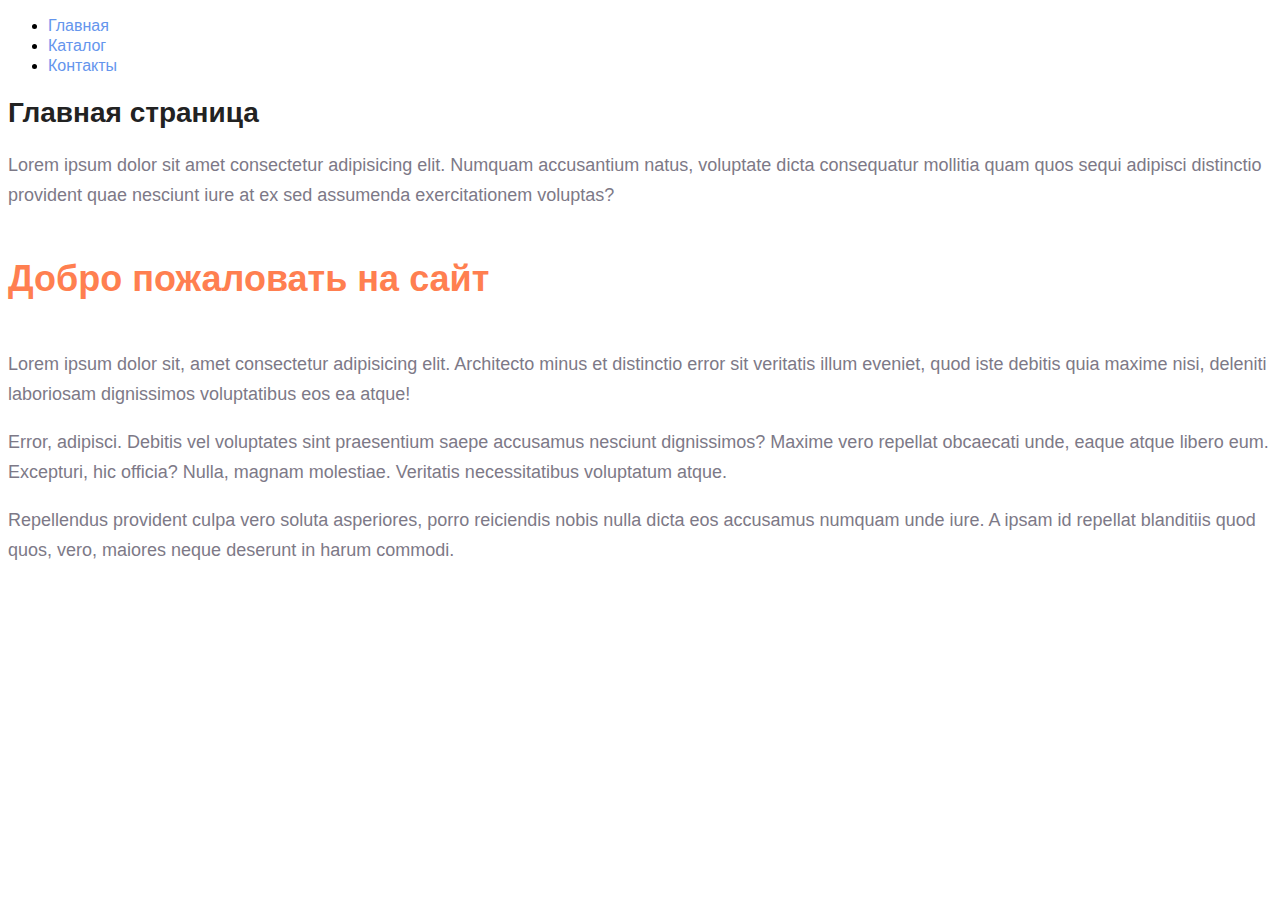
<file: DZ1/index.html>
<!DOCTYPE html>
<html lang="en">

<head>
    <meta charset="UTF-8">
    <meta http-equiv="X-UA-Compatible" content="IE=edge">
    <meta name="viewport" content="width=device-width, initial-scale=1.0">
    <title>Главная</title>
    <link rel="stylesheet" href="style.css">
</head>

<body>
    <ul>
        <li> <a class="link_title" href="#">Главная</a></li>
        <li> <a class="link_title" href="./catalog/catalog.html">Каталог</a></li>
        <li> <a class="link_title" href="contact.html">Контакты</a></li>
    </ul>
    <h1 class="main_title">Главная страница</h1>
    <p class="paragraf_style">Lorem ipsum dolor sit amet consectetur adipisicing elit. Numquam accusantium natus,
        voluptate dicta consequatur
        mollitia quam quos sequi adipisci distinctio provident quae nesciunt iure at ex sed assumenda exercitationem
        voluptas?</p>
    <h2 class="second_title">Добро пожаловать на сайт</h2>
    <p class="paragraf_style">Lorem ipsum dolor sit, amet consectetur adipisicing elit. Architecto minus et distinctio
        error sit veritatis
        illum eveniet, quod iste debitis quia maxime nisi, deleniti laboriosam dignissimos voluptatibus eos ea atque!
    </p>
    <p class="paragraf_style">Error, adipisci. Debitis vel voluptates sint praesentium saepe accusamus nesciunt
        dignissimos? Maxime vero
        repellat obcaecati unde, eaque atque libero eum. Excepturi, hic officia? Nulla, magnam molestiae. Veritatis
        necessitatibus voluptatum atque.</p>
    <p class="paragraf_style">Repellendus provident culpa vero soluta asperiores, porro reiciendis nobis nulla dicta eos
        accusamus numquam unde
        iure. A ipsam id repellat blanditiis quod quos, vero, maiores neque deserunt in harum commodi.</p>
</body>

</html>
</file>
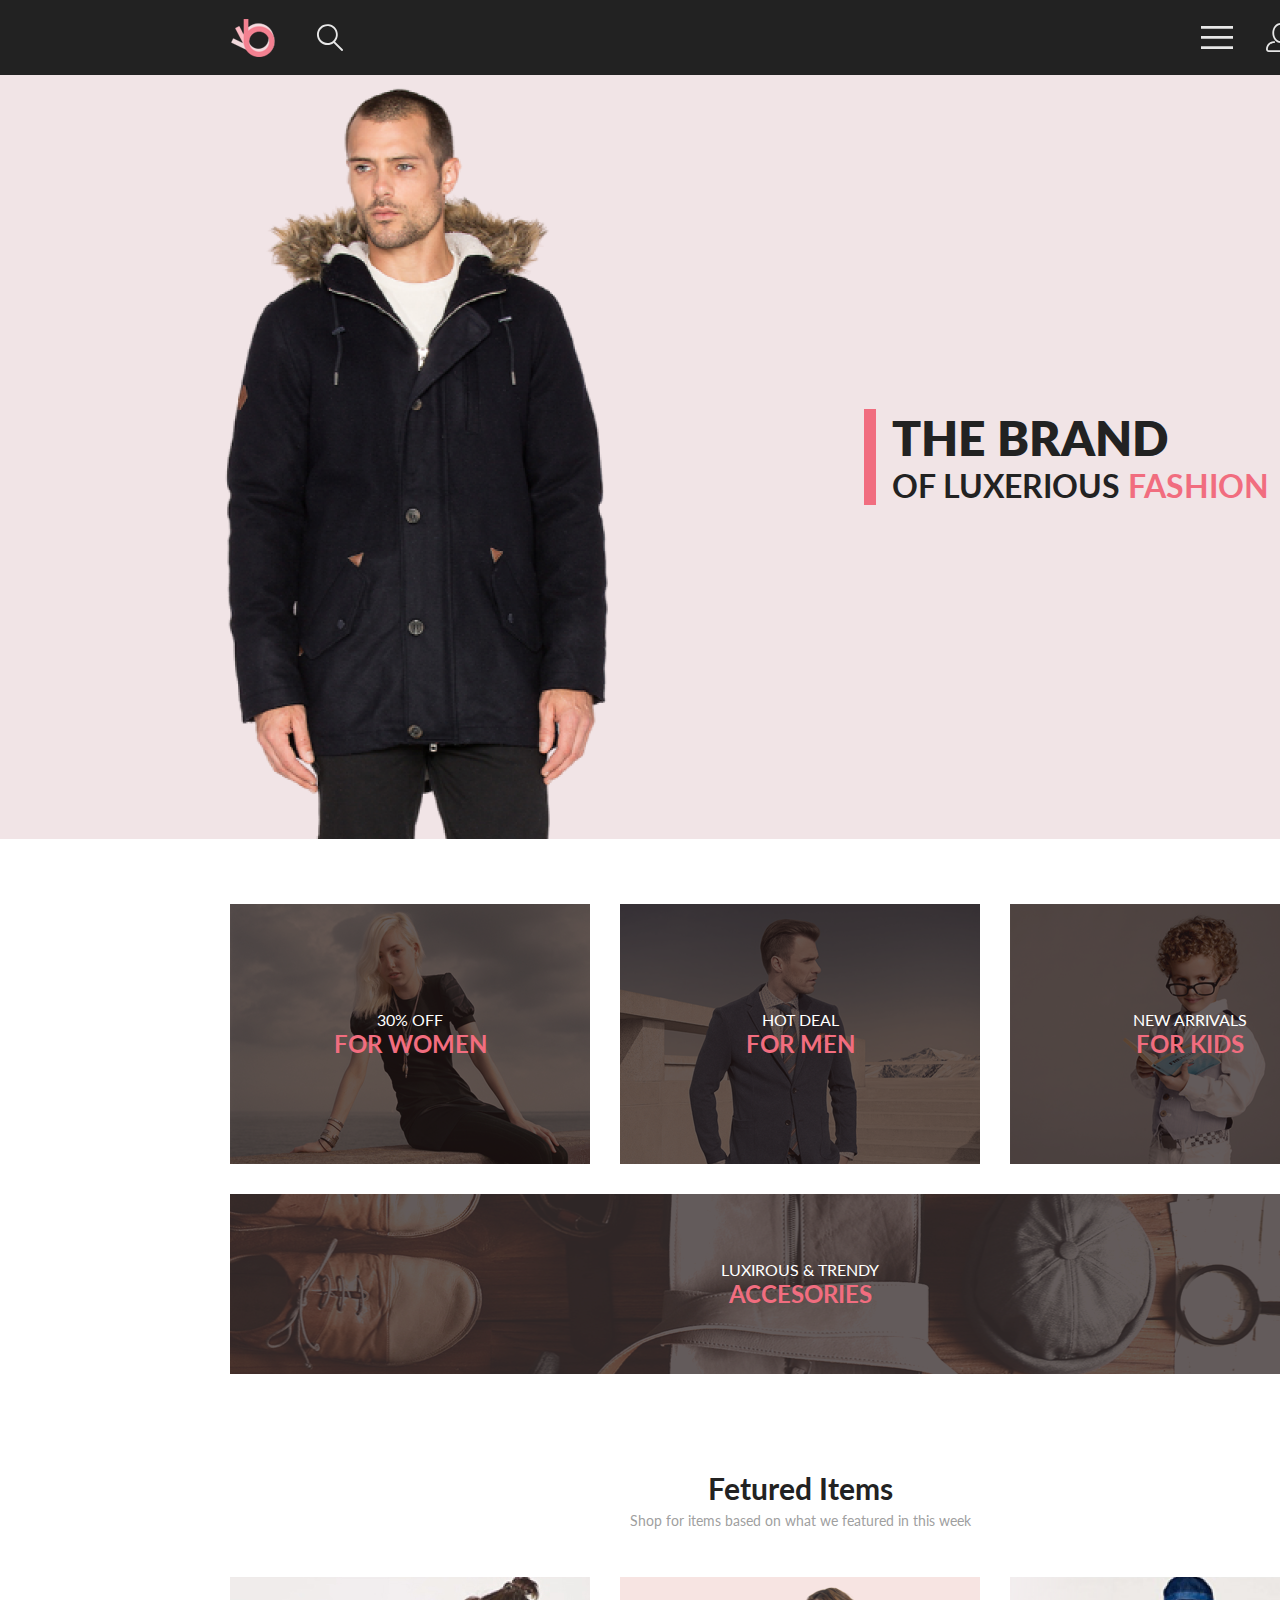
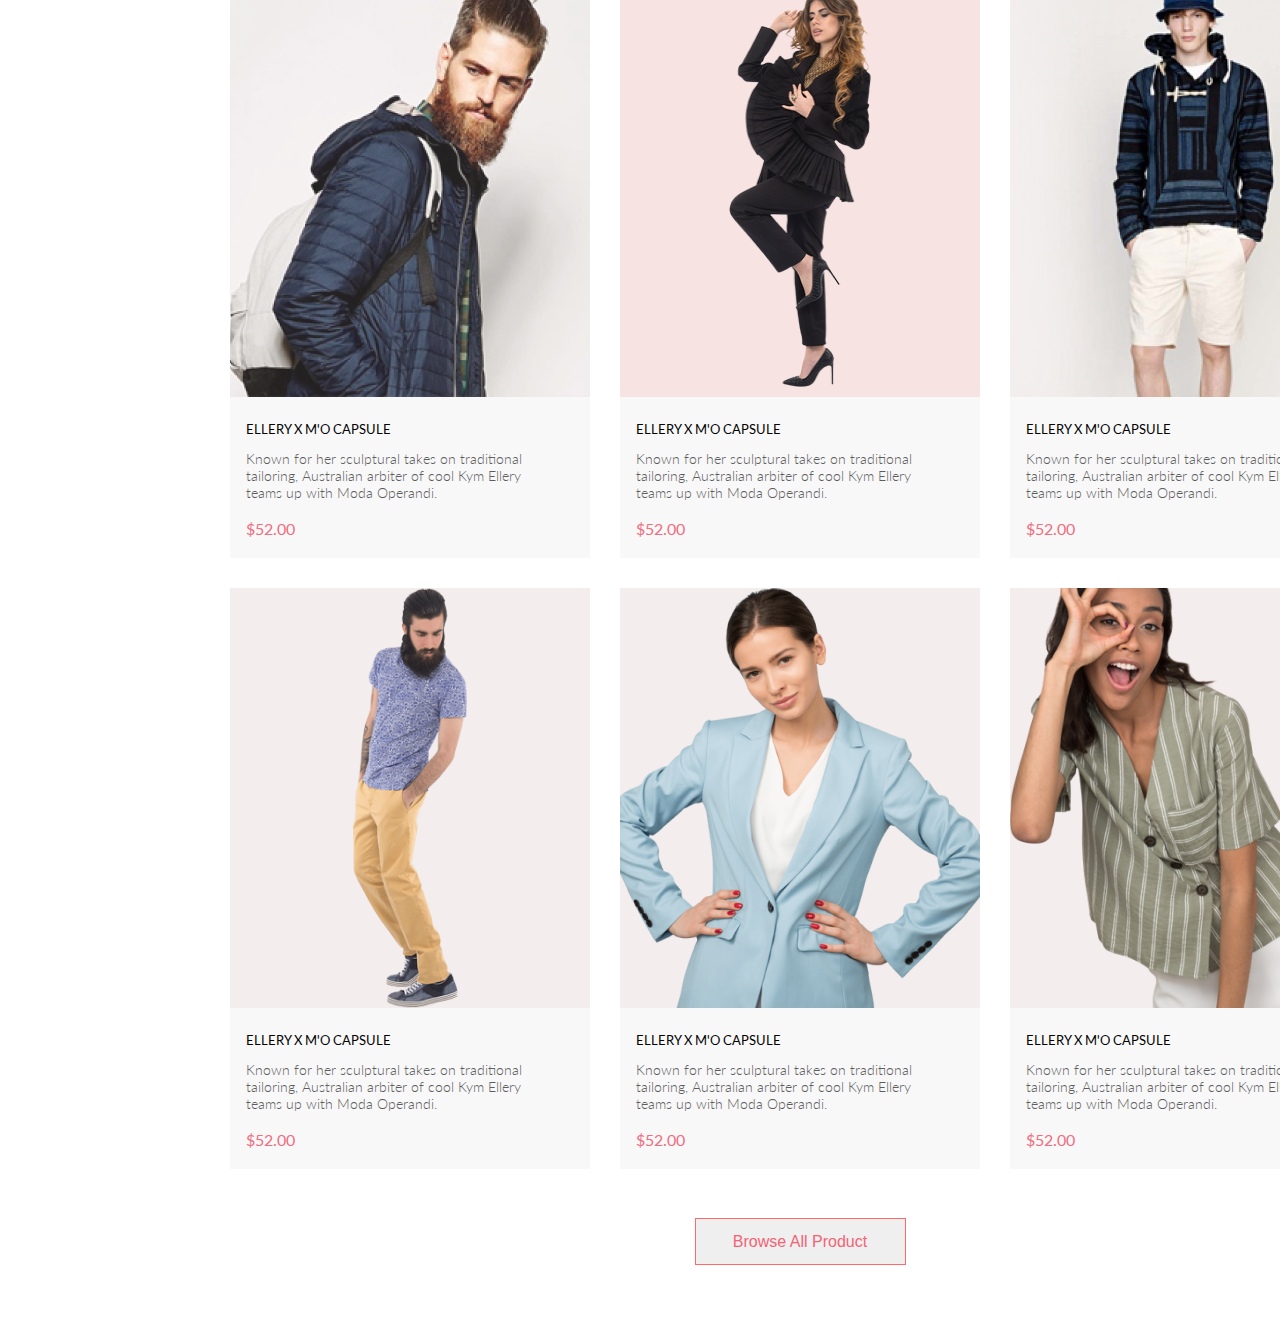
<file: DZ_6/index.html>
<!DOCTYPE html>
<html lang="en">

<head>
    <meta charset="UTF-8">
    <meta http-equiv="X-UA-Compatible" content="IE=edge">
    <meta name="viewport" content="width=device-width, initial-scale=1.0">
    <title>Document</title>
    <link rel="stylesheet" href="style.css">
</head>

<body>
    <div class="container">
        <header>
            <div class="logos">
                <div class="logo">
                    <img src="./img/label.png" alt="Logo_market">
                    <img src="./img/Forma 1_find.svg" alt="find">
                </div>
                <div class="menu">
                    <img src="./img/menu_bar.svg" alt="menu_site">
                    <img src="./img/menu_account.svg" alt="menu_account">
                    <img src="./img/basket_shop.svg" alt="basket_shop">
                </div>
            </div>
        </header>
        <section class="main__brand">
            <img src="./img/main_pic_content.png" alt="main_brand">
            <div class="text__main__brand">
                <h1>THE BRAND</h1>
                <div class="text__main__brand__2stroka">
                    <h2>OF LUXERIOUS</h2>
                    <h2 class="text__new__color"> FASHION</h2>
                </div>
            </div>
        </section>
        <section class="hot__product">
            <div class="hot__product1 position">
                <div class="border__hot__product"></div>
                <div class="text__hot__product">
                    <h2>30% OFF</h2>
                    <h1>FOR WOMEN</h1>
                </div>
            </div>
            <div class="hot__product2 position">
                <div class="border__hot__product"></div>
                <div class="text__hot__product">
                    <h2>HOT DEAL</h2>
                    <h1>FOR MEN</h1>
                </div>
            </div>
            <div class="hot__product3 position">
                <div class="border__hot__product"></div>
                <div class="text__hot__product">
                    <h2>NEW ARRIVALS</h2>
                    <h1>FOR KIDS</h1>
                </div>
            </div>
            <div class="hot__product4 position1 big_product">
                <div class="border__hot__product"></div>
                <div class="text__hot__product">
                    <h2>LUXIROUS &amp; TRENDY</h2>
                    <h1>ACCESORIES</h1>
                </div>
            </div>
        </section>
        <section class="products">
            <h1 class="main__text__products">Fetured Items</h1>
            <p class="main__p__products">Shop for items based on what we featured in this week</p>
            <div class="product">
                <div class="product1 all__product">
                    <img src="./img/product1.jpg" alt="product1">
                    <div class="title__price">
                        <h1>ELLERY X M'O CAPSULE</h1>
                        <p>Known for her sculptural takes on traditional tailoring, Australian arbiter of cool Kym
                            Ellery
                            teams
                            up with Moda Operandi.</p>
                        <h4 class="price">$52.00</h4>
                    </div>
                </div>
                <div class="product2 all__product">
                    <div class="product2_another">
                        <img src="./img/product2.png" alt="product2">
                    </div>
                    <div class="title__price">
                        <h1>ELLERY X M'O CAPSULE</h1>
                        <p>Known for her sculptural takes on traditional tailoring, Australian arbiter of cool Kym
                            Ellery
                            teams
                            up with Moda Operandi.</p>
                        <h4 class="price">$52.00</h4>
                    </div>
                </div>
                <div class="product3 all__product">
                    <img src="./img/product3.png" alt="product3">
                    <div class="title__price">
                        <h1>ELLERY X M'O CAPSULE</h1>
                        <p>Known for her sculptural takes on traditional tailoring, Australian arbiter of cool Kym
                            Ellery
                            teams
                            up with Moda Operandi.</p>
                        <h4 class="price">$52.00</h4>
                    </div>
                </div>
                <div class="product4 all__product">
                    <img src="./img/product4.png" alt="product4">
                    <div class="title__price">
                        <h1>ELLERY X M'O CAPSULE</h1>
                        <p>Known for her sculptural takes on traditional tailoring, Australian arbiter of cool Kym
                            Ellery
                            teams
                            up with Moda Operandi.</p>
                        <h4 class="price">$52.00</h4>
                    </div>
                </div>
                <div class="product5 all__product">
                    <img src="./img/product5.png" alt="product5">
                    <div class="title__price">
                        <h1>ELLERY X M'O CAPSULE</h1>
                        <p>Known for her sculptural takes on traditional tailoring, Australian arbiter of cool Kym
                            Ellery
                            teams
                            up with Moda Operandi.</p>
                        <h4 class="price">$52.00</h4>
                    </div>
                </div>
                <div class="product6 all__product">
                    <img src="./img/product6.png" alt="product6">
                    <div class="title__price">
                        <h1>ELLERY X M'O CAPSULE</h1>
                        <p>Known for her sculptural takes on traditional tailoring, Australian arbiter of cool Kym
                            Ellery
                            teams
                            up with Moda Operandi.</p>
                        <h4 class="price">$52.00</h4>
                    </div>
                </div>
            </div>
            <button>Browse All Product</button>
        </section>
    </div>
</body>

</html>
</file>
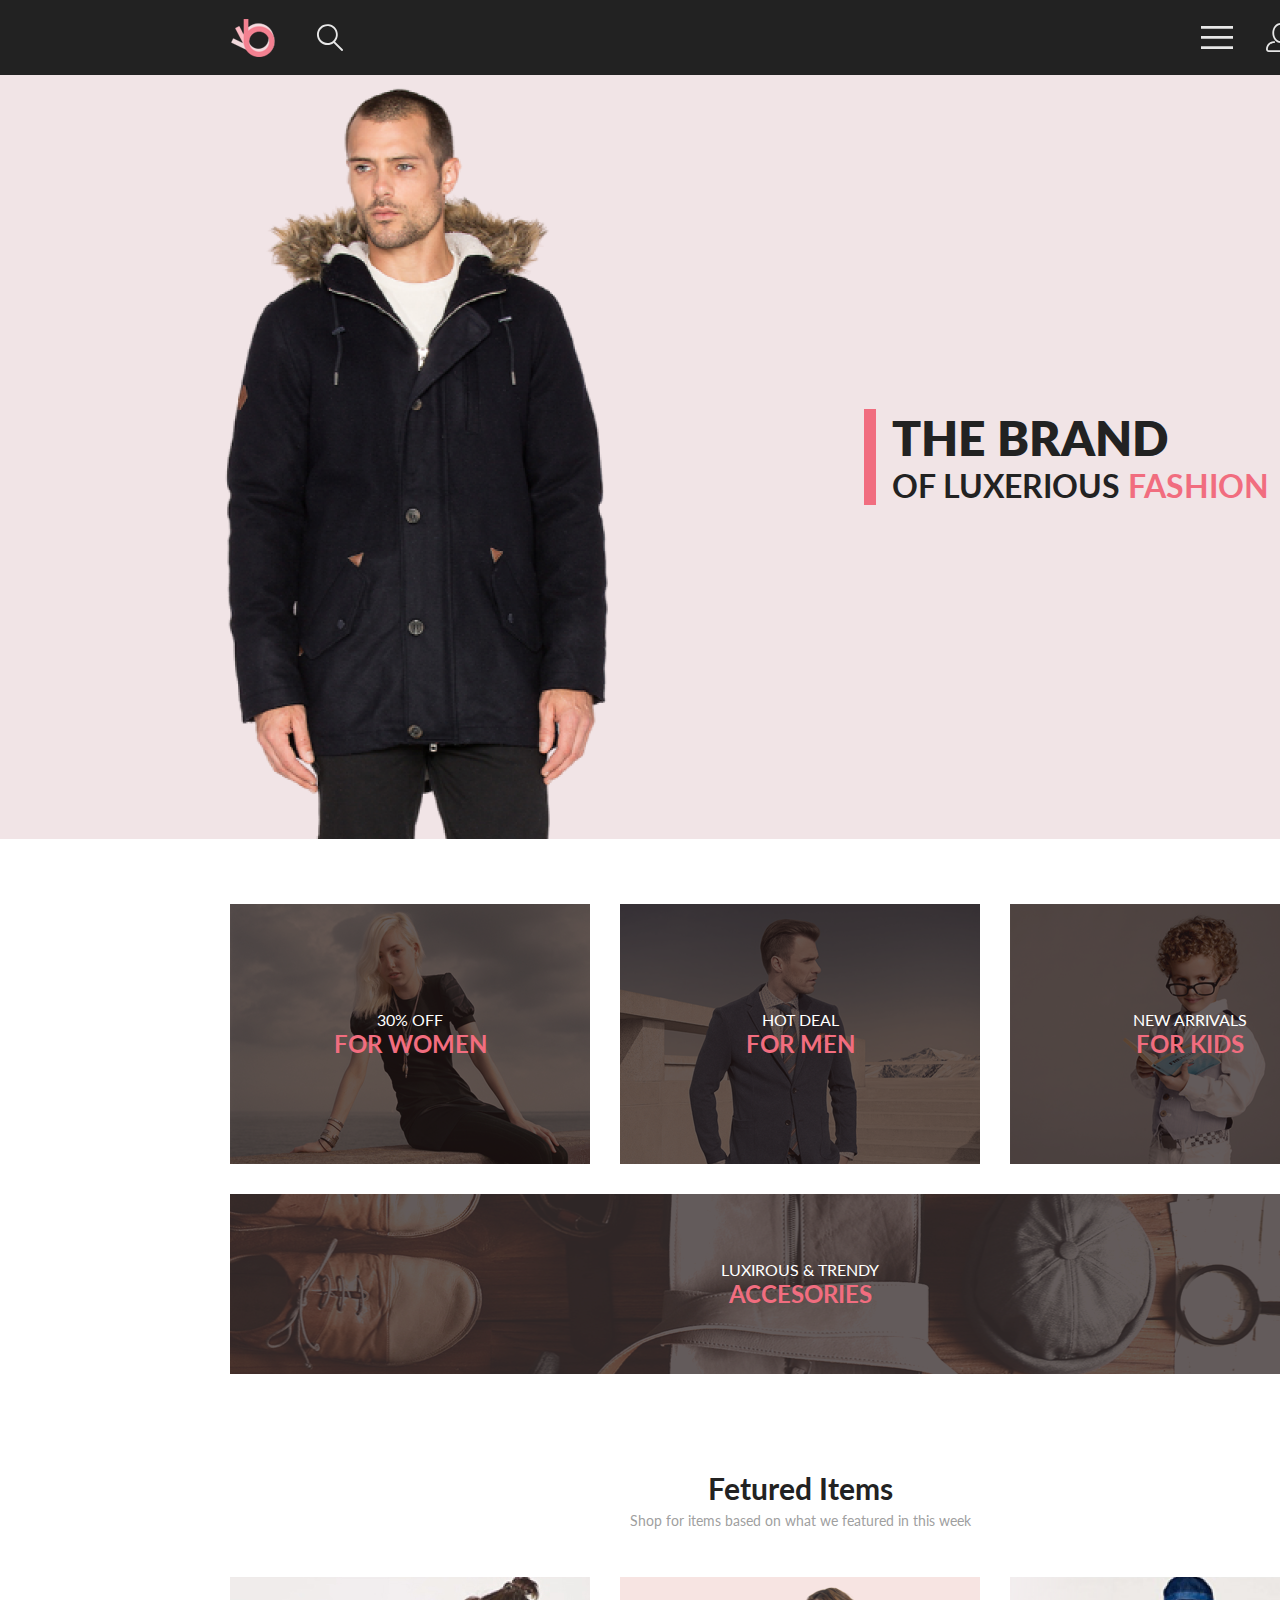
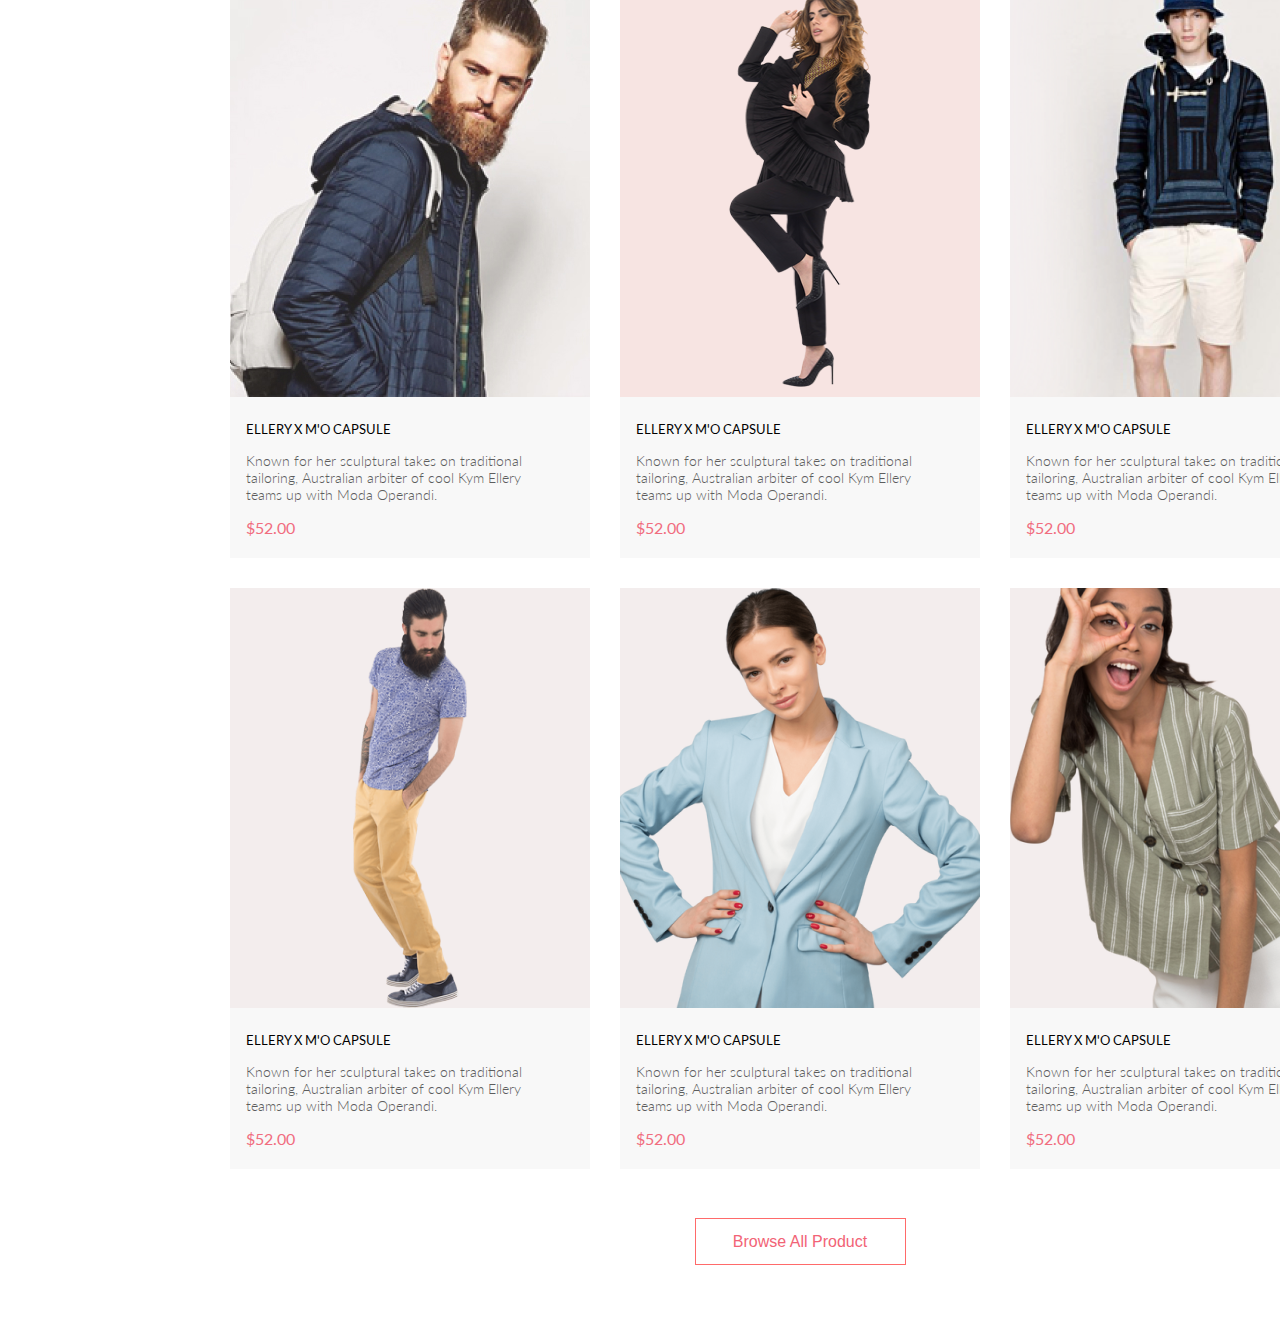
<file: DZ_7/index.html>
<!DOCTYPE html>
<html lang="en">

<head>
    <meta charset="UTF-8">
    <meta http-equiv="X-UA-Compatible" content="IE=edge">
    <meta name="viewport" content="width=device-width, initial-scale=1.0">
    <title>Document</title>
    <link rel="stylesheet" href="style.css">
</head>

<body>
    <div class="container">
        <header>
            <div class="logos">
                <div class="logo">
                    <img src="./img/label.png" alt="Logo_market">
                    <img src="./img/Forma 1_find.svg" alt="find">
                </div>
                <div class="menu">
                    <img src="./img/menu_bar.svg" alt="menu_site">
                    <img src="./img/menu_account.svg" alt="menu_account">
                    <img class="menu__basket" src="./img/basket_shop.svg" alt="basket_shop">
                    <div class="shop_basket">
                        <img src="./img/Ellipse 2.png" alt="Ellipse">
                        <p>5</p>
                    </div>
                </div>
            </div>
        </header>
        <section class="main__brand">
            <img src="./img/main_pic_content.png" alt="main_brand">
            <div class="text__main__brand">
                <h1>THE BRAND</h1>
                <div class="text__main__brand__2stroka">
                    <h2>OF LUXERIOUS</h2>
                    <h2 class="text__new__color"> FASHION</h2>
                </div>
            </div>
        </section>
        <section class="hot__product">
            <div class="hot__product1 position">

                <div class="border__hot__product"></div>
                <div class="text__hot__product">
                    <h2>30% OFF</h2>
                    <h1>FOR WOMEN</h1>
                </div>

            </div>
            <div class="hot__product2 position">
                <div class="border__hot__product"></div>
                <div class="text__hot__product">
                    <h2>HOT DEAL</h2>
                    <h1>FOR MEN</h1>
                </div>
            </div>
            <div class="hot__product3 position">
                <div class="border__hot__product"></div>
                <div class="text__hot__product">
                    <h2>NEW ARRIVALS</h2>
                    <h1>FOR KIDS</h1>
                </div>
            </div>
            <div class="hot__product4 position1 big_product">
                <div class="border__hot__product"></div>
                <div class="text__hot__product">
                    <h2>LUXIROUS &amp; TRENDY</h2>
                    <h1>ACCESORIES</h1>
                </div>
            </div>
        </section>
        <section class="products">
            <h1 class="main__text__products">Fetured Items</h1>
            <p class="main__p__products">Shop for items based on what we featured in this week</p>
            <div class="product">
                <div class="product1 all__product">
                    <img src="./img/product1.jpg" alt="product1">
                    <div class="title__price">
                        <h1>ELLERY X M'O CAPSULE</h1>
                        <p>Known for her sculptural takes on traditional tailoring, Australian arbiter of cool Kym
                            Ellery
                            teams
                            up with Moda Operandi.</p>
                        <h4 class="price">$52.00</h4>
                    </div>
                </div>
                <div class="product2 all__product">
                    <div class="product2_another">
                        <div class="border_button">
                            <div class="buy">
                                <img src="./img/forHover.png" alt="buy_product">
                                <p>Add to Cart</p>
                            </div>
                        </div>
                        <img src="./img/product2.png" alt="product2">
                    </div>
                    <div class="title__price">
                        <h1>ELLERY X M'O CAPSULE</h1>
                        <p>Known for her sculptural takes on traditional tailoring, Australian arbiter of cool Kym
                            Ellery
                            teams
                            up with Moda Operandi.</p>
                        <h4 class="price">$52.00</h4>
                    </div>
                </div>
                <div class="product3 all__product">
                    <div class="product_border"></div>
                    <img src="./img/product3.png" alt="product3">
                    <div class="title__price">
                        <h1>ELLERY X M'O CAPSULE</h1>
                        <p>Known for her sculptural takes on traditional tailoring, Australian arbiter of cool Kym
                            Ellery
                            teams
                            up with Moda Operandi.</p>
                        <h4 class="price">$52.00</h4>
                    </div>
                </div>
                <div class="product4 all__product">
                    <img src="./img/product4.png" alt="product4">
                    <div class="title__price">
                        <h1>ELLERY X M'O CAPSULE</h1>
                        <p>Known for her sculptural takes on traditional tailoring, Australian arbiter of cool Kym
                            Ellery
                            teams
                            up with Moda Operandi.</p>
                        <h4 class="price">$52.00</h4>
                    </div>
                </div>
                <div class="product5 all__product">
                    <img src="./img/product5.png" alt="product5">
                    <div class="title__price">
                        <h1>ELLERY X M'O CAPSULE</h1>
                        <p>Known for her sculptural takes on traditional tailoring, Australian arbiter of cool Kym
                            Ellery
                            teams
                            up with Moda Operandi.</p>
                        <h4 class="price">$52.00</h4>
                    </div>
                </div>
                <div class="product6 all__product">
                    <img src="./img/product6.png" alt="product6">
                    <div class="title__price">
                        <h1>ELLERY X M'O CAPSULE</h1>
                        <p>Known for her sculptural takes on traditional tailoring, Australian arbiter of cool Kym
                            Ellery
                            teams
                            up with Moda Operandi.</p>
                        <h4 class="price">$52.00</h4>
                    </div>
                </div>
            </div>
            <button class="BrowseAll">Browse All Product</button>
        </section>
    </div>
</body>

</html>
</file>
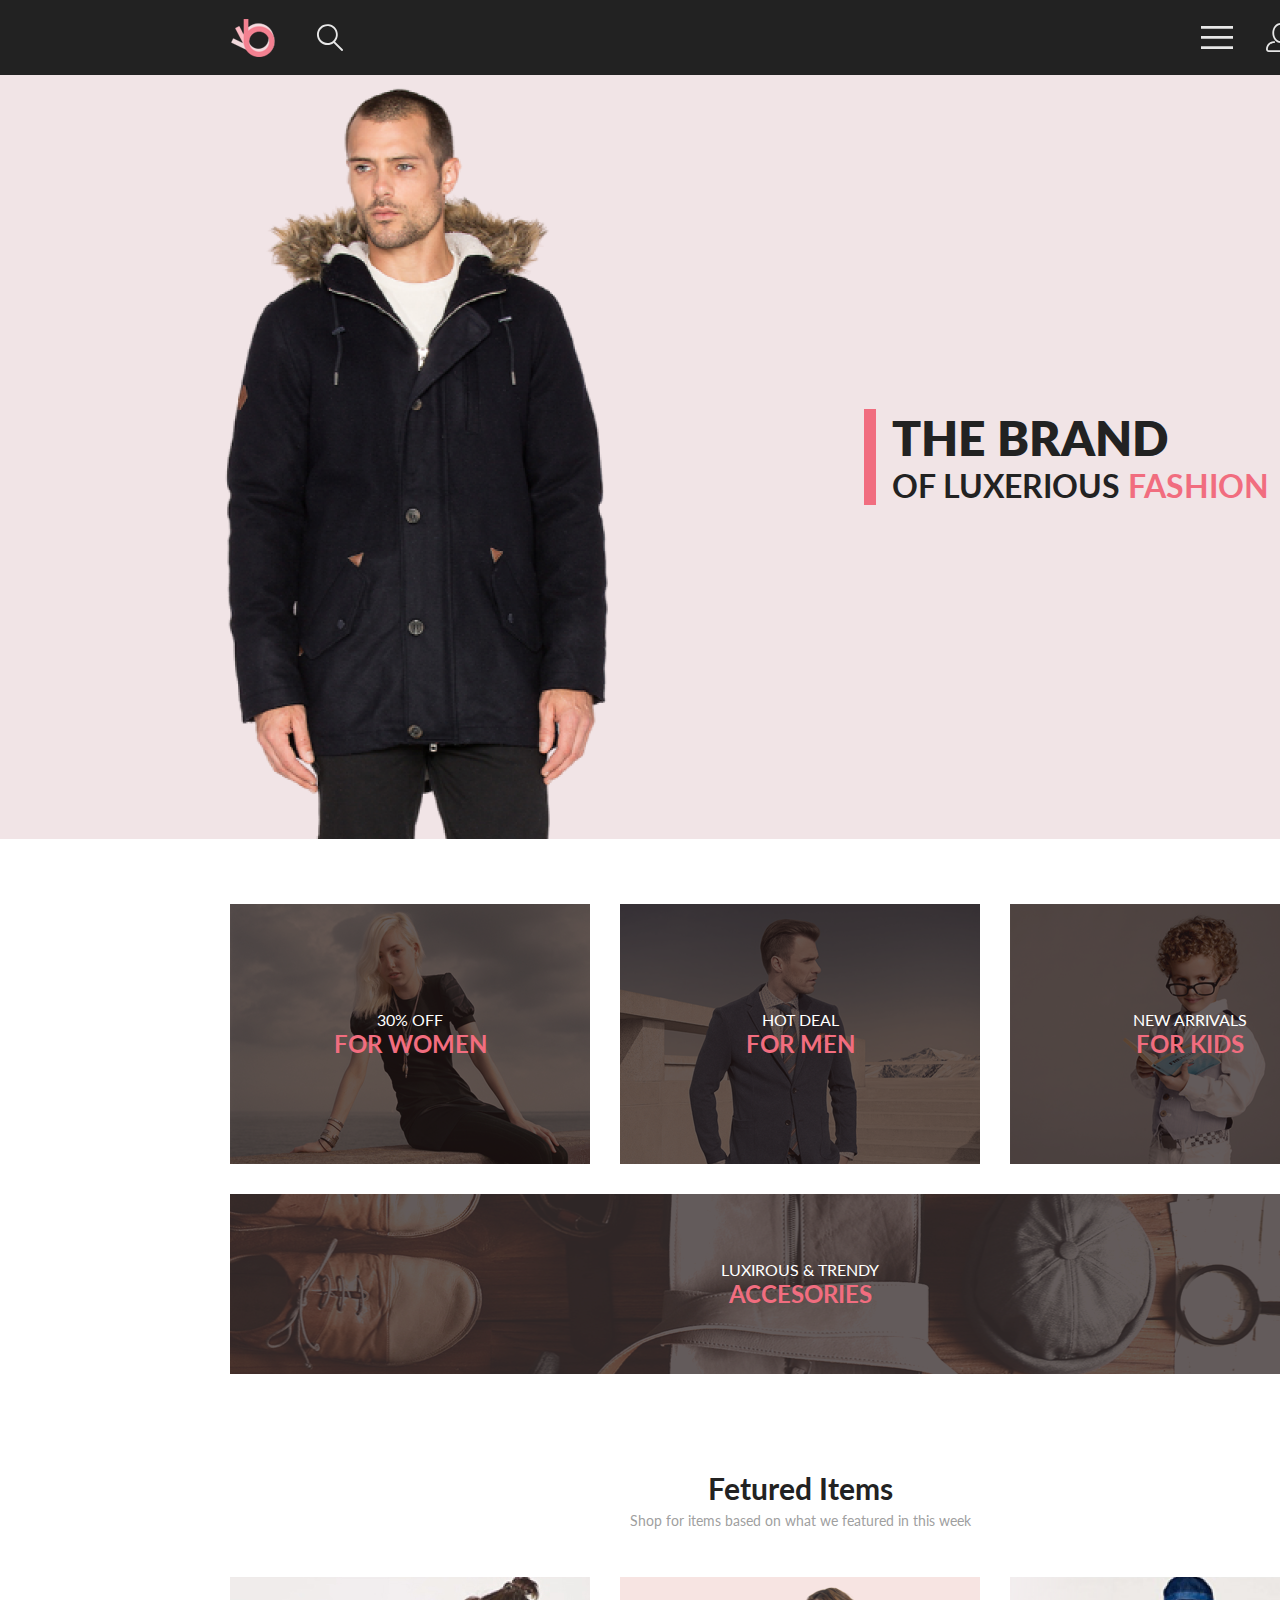
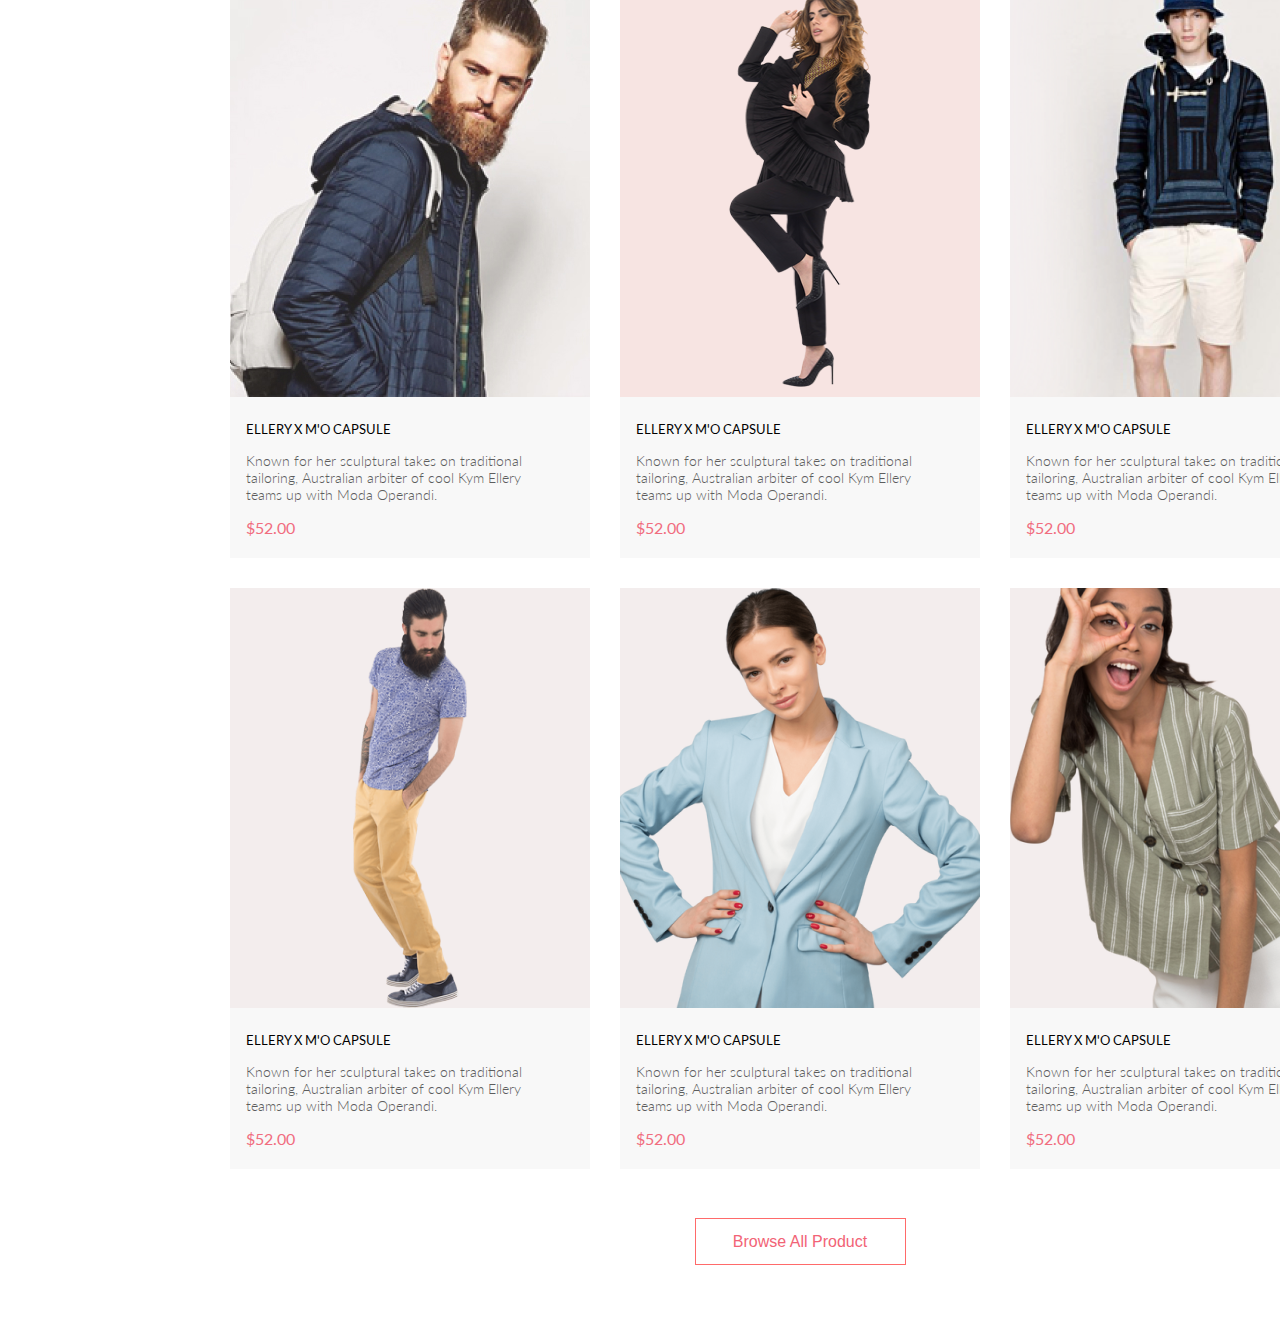
<file: DZ_8/index.html>
<!DOCTYPE html>
<html lang="en">

<head>
    <meta charset="UTF-8">
    <meta http-equiv="X-UA-Compatible" content="IE=edge">
    <meta name="viewport" content="width=device-width, initial-scale=1.0">
    <title>Document</title>
    <link rel="stylesheet" href="style.css">
</head>

<body>
    <div class="container">
        <header>
            <div class="logos">
                <div class="logo">
                    <img src="./img/label.png" alt="Logo_market">
                    <img src="./img/Forma 1_find.svg" alt="find">
                </div>
                <div class="menu">
                    <img class="menu_bar" src="./img/menu_bar.svg" alt="menu_site">
                    <img class="menu_account" src="./img/menu_account.svg" alt="menu_account">
                    <img class="menu__basket" src="./img/basket_shop.svg" alt="basket_shop">
                    <div class="shop_basket">
                        <img src="./img/Ellipse 2.png" alt="Ellipse">
                        <p>5</p>
                    </div>
                </div>
            </div>
        </header>
        <section class="main__brand">
            <img src="./img/main_pic_content.png" alt="main_brand">
            <div class="text__main__brand">
                <h1>THE BRAND</h1>
                <div class="text__main__brand__2stroka">
                    <h2>OF LUXERIOUS</h2>
                    <h2 class="text__new__color"> FASHION</h2>
                </div>
            </div>
        </section>
        <section class="hot__product">
            <div class="hot__product1 position">

                <div class="border__hot__product"></div>
                <div class="text__hot__product">
                    <h2>30% OFF</h2>
                    <h1>FOR WOMEN</h1>
                </div>

            </div>
            <div class="hot__product2 position">
                <div class="border__hot__product"></div>
                <div class="text__hot__product">
                    <h2>HOT DEAL</h2>
                    <h1>FOR MEN</h1>
                </div>
            </div>
            <div class="hot__product3 position">
                <div class="border__hot__product"></div>
                <div class="text__hot__product">
                    <h2>NEW ARRIVALS</h2>
                    <h1>FOR KIDS</h1>
                </div>
            </div>
            <div class="hot__product4 position1 big_product">
                <div class="border__hot__product"></div>
                <div class="text__hot__product">
                    <h2>LUXIROUS &amp; TRENDY</h2>
                    <h1>ACCESORIES</h1>
                </div>
            </div>
        </section>
        <section class="products">
            <h1 class="main__text__products">Fetured Items</h1>
            <p class="main__p__products">Shop for items based on what we featured in this week</p>
            <div class="product">
                <div class="product1 all__product">
                    <img src="./img/product1.jpg" alt="product1">
                    <div class="title__price">
                        <h1>ELLERY X M'O CAPSULE</h1>
                        <p>Known for her sculptural takes on traditional tailoring, Australian arbiter of cool Kym
                            Ellery
                            teams
                            up with Moda Operandi.</p>
                        <h4 class="price">$52.00</h4>
                    </div>
                </div>
                <div class="product2 all__product">
                    <div class="product2_another">
                        <div class="border_button">
                            <div class="buy">
                                <img src="./img/forHover.png" alt="buy_product">
                                <p>Add to Cart</p>
                            </div>
                        </div>
                        <img src="./img/product2.png" alt="product2">
                    </div>
                    <div class="title__price">
                        <h1>ELLERY X M'O CAPSULE</h1>
                        <p>Known for her sculptural takes on traditional tailoring, Australian arbiter of cool Kym
                            Ellery
                            teams
                            up with Moda Operandi.</p>
                        <h4 class="price">$52.00</h4>
                    </div>
                </div>
                <div class="product3 all__product">
                    <div class="product_border"></div>
                    <img src="./img/product3.png" alt="product3">
                    <div class="title__price">
                        <h1>ELLERY X M'O CAPSULE</h1>
                        <p>Known for her sculptural takes on traditional tailoring, Australian arbiter of cool Kym
                            Ellery
                            teams
                            up with Moda Operandi.</p>
                        <h4 class="price">$52.00</h4>
                    </div>
                </div>
                <div class="product4 all__product">
                    <img src="./img/product4.png" alt="product4">
                    <div class="title__price">
                        <h1>ELLERY X M'O CAPSULE</h1>
                        <p>Known for her sculptural takes on traditional tailoring, Australian arbiter of cool Kym
                            Ellery
                            teams
                            up with Moda Operandi.</p>
                        <h4 class="price">$52.00</h4>
                    </div>
                </div>
                <div class="product5 all__product">
                    <img src="./img/product5.png" alt="product5">
                    <div class="title__price">
                        <h1>ELLERY X M'O CAPSULE</h1>
                        <p>Known for her sculptural takes on traditional tailoring, Australian arbiter of cool Kym
                            Ellery
                            teams
                            up with Moda Operandi.</p>
                        <h4 class="price">$52.00</h4>
                    </div>
                </div>
                <div class="product6 all__product">
                    <img src="./img/product6.png" alt="product6">
                    <div class="title__price">
                        <h1>ELLERY X M'O CAPSULE</h1>
                        <p>Known for her sculptural takes on traditional tailoring, Australian arbiter of cool Kym
                            Ellery
                            teams
                            up with Moda Operandi.</p>
                        <h4 class="price">$52.00</h4>
                    </div>
                </div>
            </div>
            <button class="BrowseAll">Browse All Product</button>
        </section>
    </div>
</body>

</html>
</file>
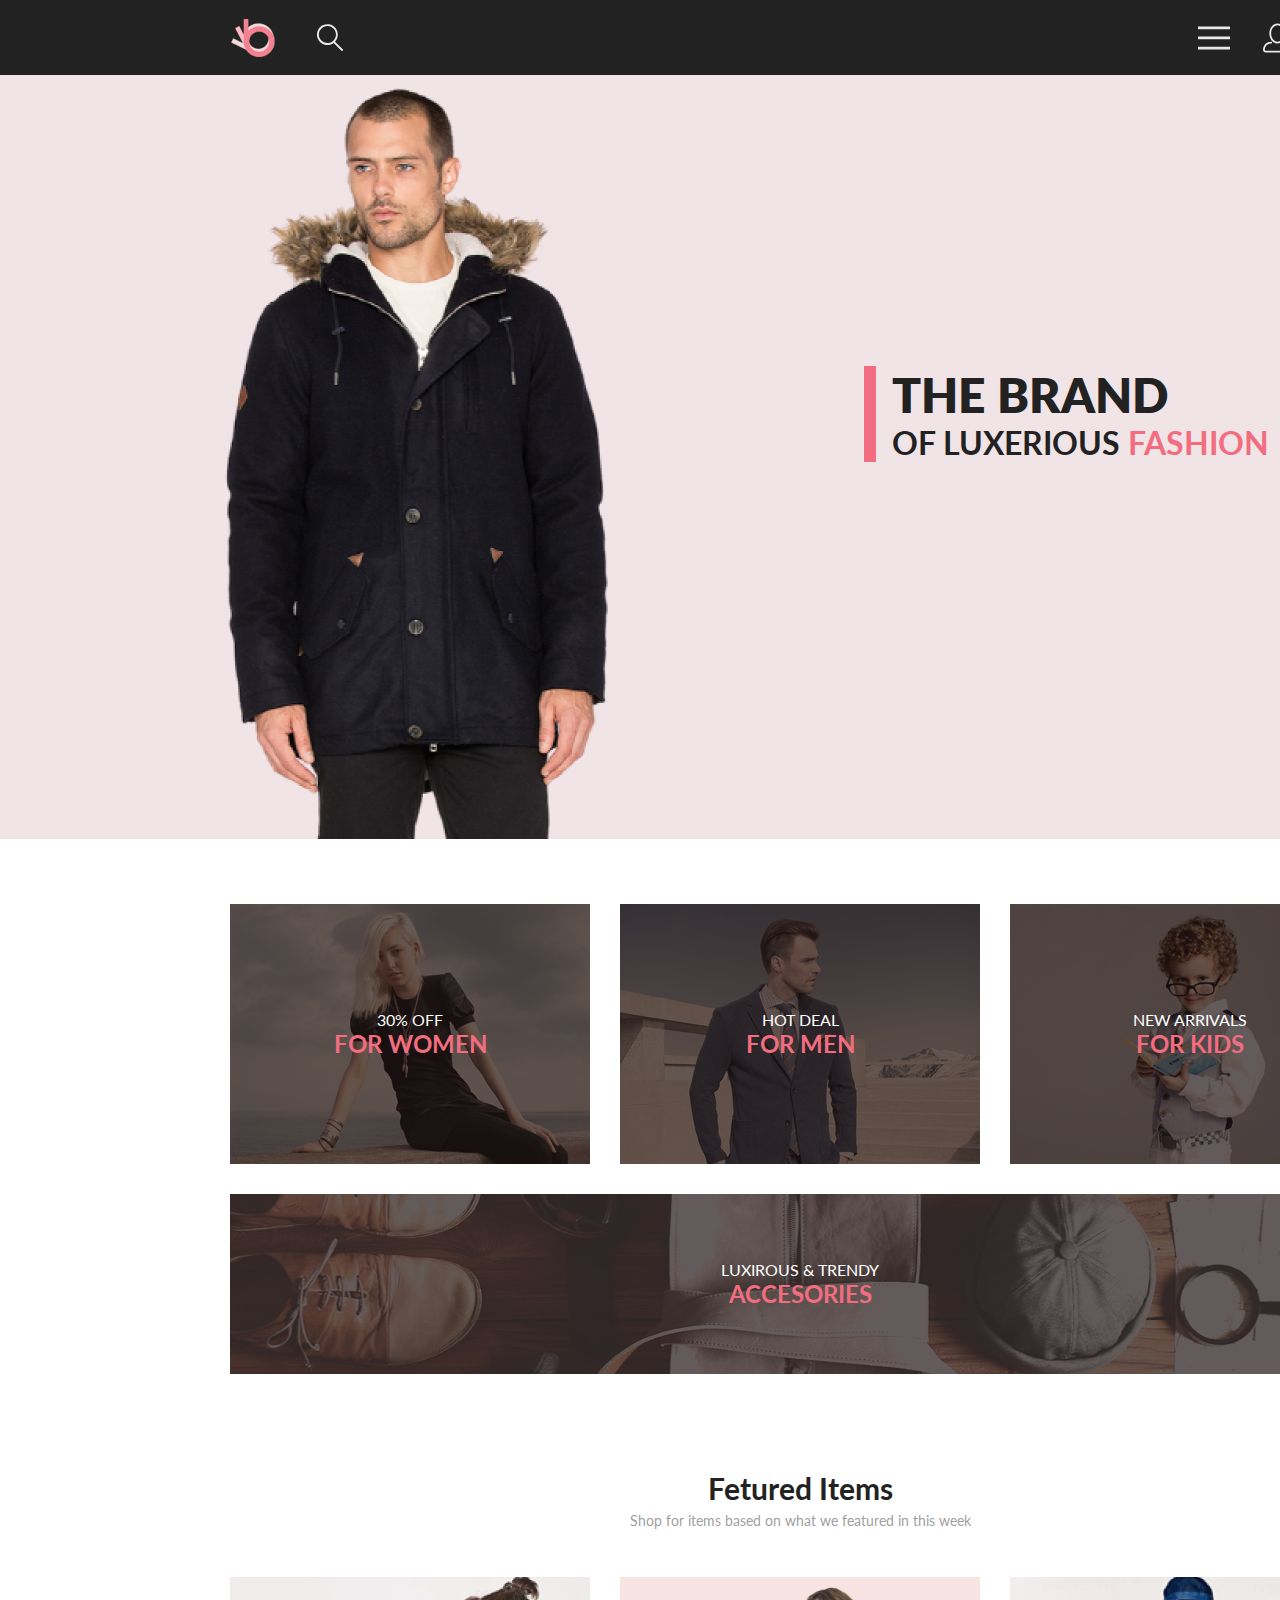
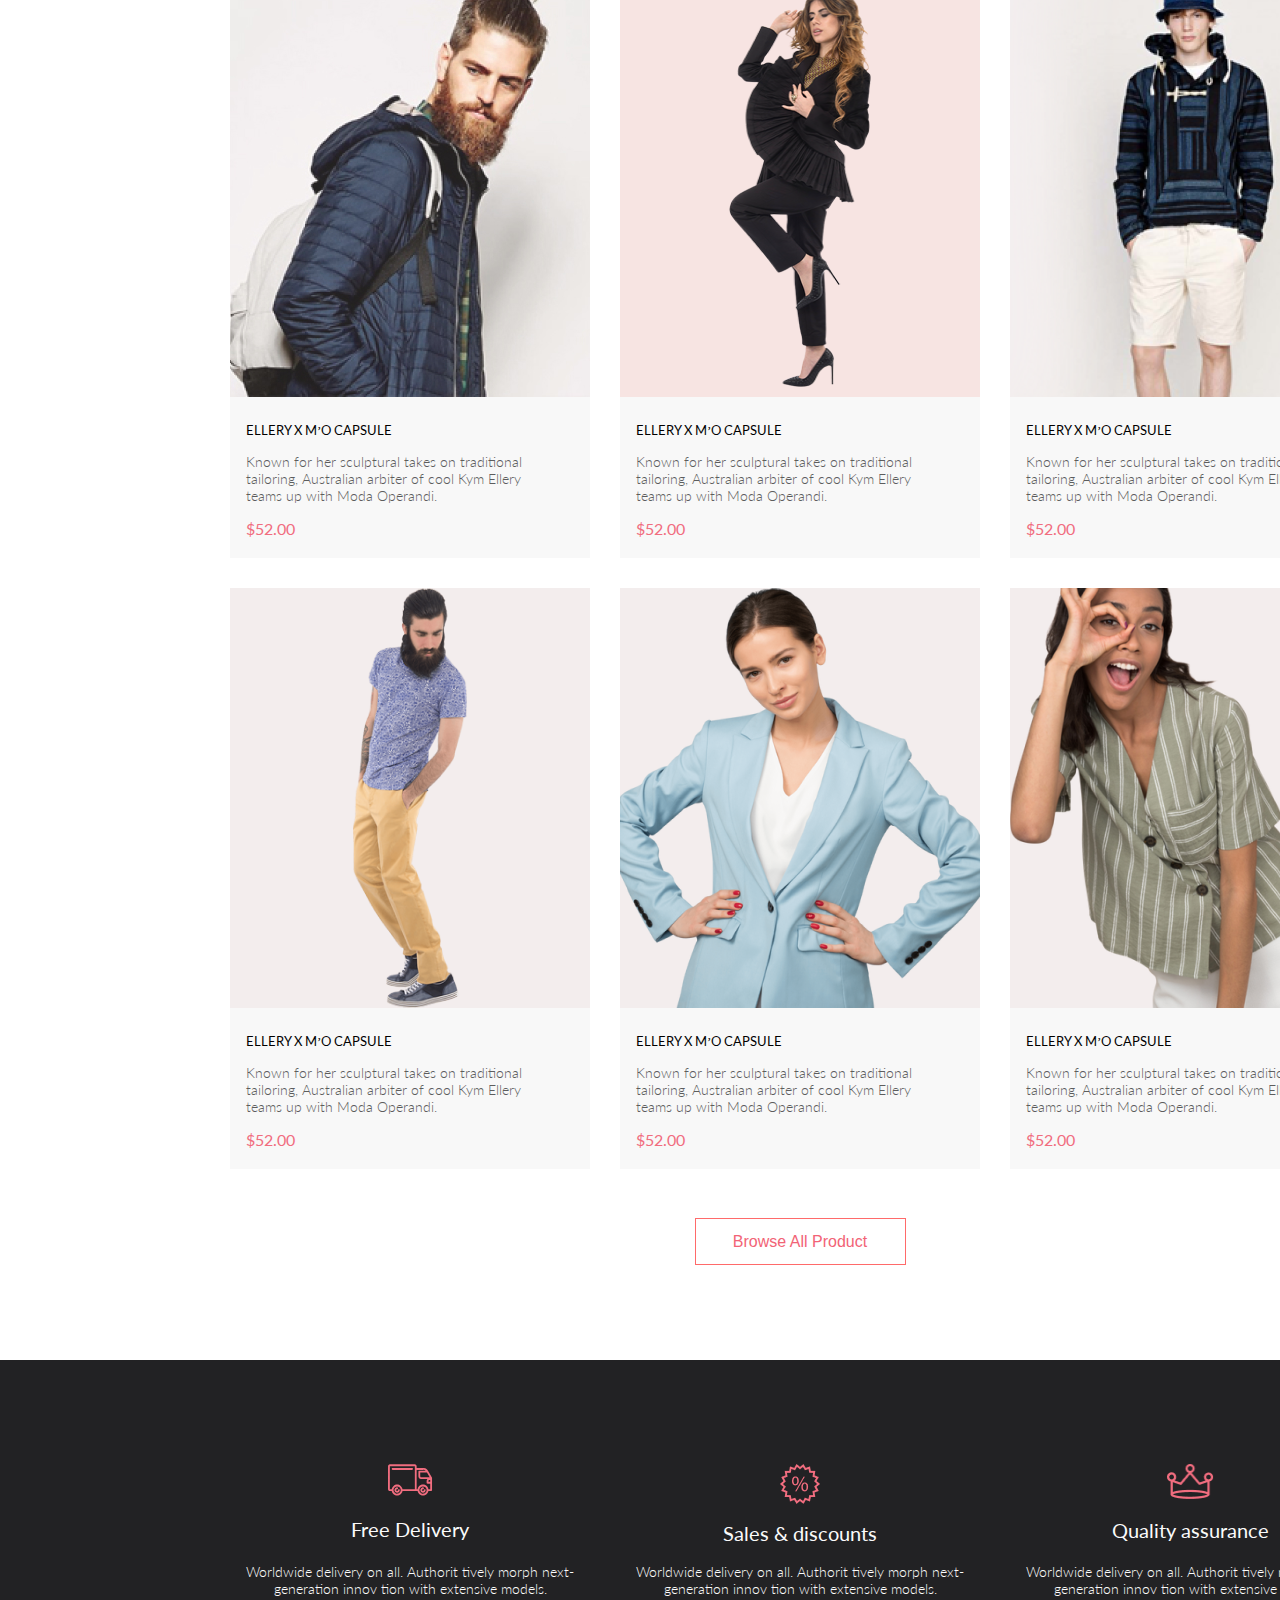
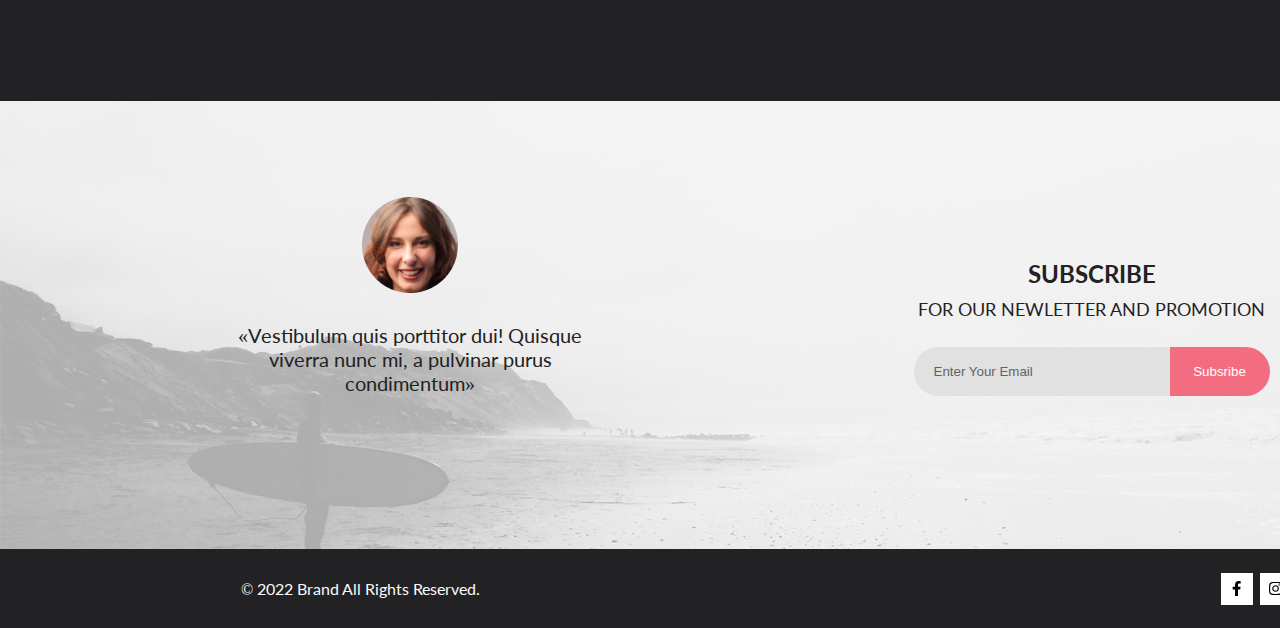
<file: DZ_9/index.html>
<!DOCTYPE html>
<html lang="en">

<head>
    <meta charset="UTF-8">
    <meta http-equiv="X-UA-Compatible" content="IE=edge">
    <meta name="viewport" content="width=device-width, initial-scale=1.0">
    <title>project_korolevrs_gb</title>
    <link rel="stylesheet" href="style.css">
</head>

<body>
    <div class="container">
        <header>
            <div class="logos">
                <div class="logo">
                    <img src="./img/label.png" alt="Logo_market">
                    <img src="./img/Forma1_find.svg" alt="find">
                </div>
                <div class="menu">
                    <img class="menu_bar" src="./img/menu_bar.svg" alt="menu_site">
                    <div class="menu_active hidden">
                        <h2>MENU</h2>
                        <div class="menu_man">
                            <h3 class="menu_category">MAN</h3>
                            <ul class="menu_list">
                                <li><a href="#">Accessories</a></li>
                                <li><a href="#">Bags</a></li>
                                <li><a href="#">Denim</a></li>
                                <li><a href="#">T-Shirts</a></li>
                            </ul>
                        </div>
                        <div class="menu_women">
                            <h3 class="menu_category">WOMEN</h3>
                            <ul class="menu_list">
                                <li><a href="#">Accessories</a></li>
                                <li><a href="#">Jackets &amp;&nbsp;Coats</a></li>
                                <li><a href="#">Polos</a></li>
                                <li><a href="#">T-Shirts</a></li>
                                <li><a href="#">Shirts</a></li>
                            </ul>
                        </div>
                        <div class="menu_kids">
                            <h3 class="menu_category">KIDS</h3>
                            <ul class="menu_list">
                                <li><a href="#">Accessories</a></li>
                                <li><a href="#">Jackets &amp;&nbsp;Coats</a></li>
                                <li><a href="#">Polos</a></li>
                                <li><a href="#">T-Shirts</a></li>
                                <li><a href="#">Shirts</a></li>
                                <li><a href="#">Bags</a></li>
                            </ul>
                        </div>
                    </div>
                    <img class="menu_account" src="./img/menu_account.svg" alt="menu_account">
                    <img class="menu__basket" src="./img/basket_shop.svg" alt="basket_shop">
                    <div class="shop_basket">
                        <img src="./img/Ellipse2.png" alt="Ellipse">
                        <p>5</p>
                    </div>
                </div>
            </div>
        </header>
        <section class="main__brand">
            <img src="./img/main_pic_content.png" alt="main_brand">
            <div class="text__main__brand">
                <h1>THE BRAND</h1>
                <div class="text__main__brand__2stroka">
                    <h2>OF&nbsp;LUXERIOUS</h2>
                    <h2 class="text__new__color"> FASHION</h2>
                </div>
            </div>

        </section>
        <section class="hot__product">
            <div class="hot__product1 position">

                <div class="border__hot__product"></div>
                <div class="text__hot__product">
                    <h3>30% OFF</h3>
                    <h2>FOR WOMEN</h2>
                </div>

            </div>
            <div class="hot__product2 position">
                <div class="border__hot__product"></div>
                <div class="text__hot__product">
                    <h3>HOT DEAL</h3>
                    <h2>FOR MEN</h2>
                </div>
            </div>
            <div class="hot__product3 position">
                <div class="border__hot__product"></div>
                <div class="text__hot__product">
                    <h3>NEW ARRIVALS</h3>
                    <h2>FOR KIDS</h2>
                </div>
            </div>
            <div class="hot__product4 position1 big_product">
                <div class="border__hot__product"></div>
                <div class="text__hot__product">
                    <h3>LUXIROUS &amp;&nbsp;TRENDY</h3>
                    <h2>ACCESORIES</h2>
                </div>
            </div>
        </section>
        <section class="products">
            <h2 class="main__text__products">Fetured Items</h2>
            <p class="main__p__products">Shop for items based on&nbsp;what we&nbsp;featured in&nbsp;this week</p>
            <div class="product">
                <div class="product1 all__product">
                    <div class="border_button">
                        <div class="buy">
                            <img src="./img/forHover.png" alt="buy_product">
                            <p>Add to&nbsp;Cart</p>
                        </div>
                    </div>
                    <img src="./img/product1.jpg" alt="product1">
                    <div class="title__price">
                        <h3>ELLERY X&nbsp;M&rsquo;O CAPSULE</h3>
                        <p>Known for her sculptural takes on&nbsp;traditional tailoring, Australian arbiter of&nbsp;cool
                            Kym
                            Ellery
                            teams
                            up&nbsp;with Moda Operandi.</p>
                        <h4 class="price">$52.00</h4>
                    </div>
                </div>
                <div class="product2 all__product">
                    <div class="border_button">
                        <div class="buy">
                            <img src="./img/forHover.png" alt="buy_product">
                            <p>Add to&nbsp;Cart</p>
                        </div>
                    </div>
                    <div class="product2_size">
                        <img src="./img/product2.png" alt="product2">
                    </div>
                    <div class="title__price">
                        <h3>ELLERY X&nbsp;M&rsquo;O CAPSULE</h3>
                        <p>Known for her sculptural takes on&nbsp;traditional tailoring, Australian arbiter of&nbsp;cool
                            Kym
                            Ellery
                            teams
                            up&nbsp;with Moda Operandi.</p>
                        <h4 class="price">$52.00</h4>
                    </div>
                </div>
                <div class="product3 all__product">
                    <div class="border_button">
                        <div class="buy">
                            <img src="./img/forHover.png" alt="buy_product">
                            <p>Add to&nbsp;Cart</p>
                        </div>
                    </div>
                    <img src="./img/product3.png" alt="product3">
                    <div class="title__price">
                        <h3>ELLERY X&nbsp;M&rsquo;O CAPSULE</h3>
                        <p>Known for her sculptural takes on&nbsp;traditional tailoring, Australian arbiter of&nbsp;cool
                            Kym
                            Ellery
                            teams
                            up&nbsp;with Moda Operandi.</p>
                        <h4 class="price">$52.00</h4>
                    </div>
                </div>
                <div class="product4 all__product">
                    <div class="border_button">
                        <div class="buy">
                            <img src="./img/forHover.png" alt="buy_product">
                            <p>Add to&nbsp;Cart</p>
                        </div>
                    </div>
                    <img src="./img/product4.png" alt="product4">
                    <div class="title__price">
                        <h3>ELLERY X&nbsp;M&rsquo;O CAPSULE</h3>
                        <p>Known for her sculptural takes on&nbsp;traditional tailoring, Australian arbiter of&nbsp;cool
                            Kym
                            Ellery
                            teams
                            up&nbsp;with Moda Operandi.</p>
                        <h4 class="price">$52.00</h4>
                    </div>
                </div>
                <div class="product5 all__product">
                    <div class="border_button">
                        <div class="buy">
                            <img src="./img/forHover.png" alt="buy_product">
                            <p>Add to&nbsp;Cart</p>
                        </div>
                    </div>
                    <img src="./img/product5.png" alt="product5">
                    <div class="title__price">
                        <h3>ELLERY X&nbsp;M&rsquo;O CAPSULE</h3>
                        <p>Known for her sculptural takes on&nbsp;traditional tailoring, Australian arbiter of&nbsp;cool
                            Kym
                            Ellery
                            teams
                            up&nbsp;with Moda Operandi.</p>
                        <h4 class="price">$52.00</h4>
                    </div>
                </div>
                <div class="product6 all__product">
                    <div class="border_button">
                        <div class="buy">
                            <img src="./img/forHover.png" alt="buy_product">
                            <p>Add to&nbsp;Cart</p>
                        </div>
                    </div>
                    <img src="./img/product6.png" alt="product6">
                    <div class="title__price">
                        <h3>ELLERY X&nbsp;M&rsquo;O CAPSULE</h3>
                        <p>Known for her sculptural takes on&nbsp;traditional tailoring, Australian arbiter of&nbsp;cool
                            Kym
                            Ellery
                            teams
                            up&nbsp;with Moda Operandi.</p>
                        <h4 class="price">$52.00</h4>
                    </div>
                </div>
            </div>
            <button class="BrowseAll">Browse All Product</button>
        </section>
        <section class="information">
            <div class="element1_inf border_inf">
                <img src="./img/Forma1_footer.svg" alt="Forma1_footer">
                <h2>Free Delivery</h2>
                <p>Worldwide delivery on&nbsp;all. Authorit tively morph next-generation innov tion with extensive
                    models.</p>
            </div>
            <div class="element2_inf border_inf">
                <img src="./img/Forma2_footer.png" alt="Forma1_footer">
                <h2>Sales &amp;&nbsp;discounts</h2>
                <p>Worldwide delivery on&nbsp;all. Authorit tively morph next-generation innov tion with extensive
                    models.</p>
            </div>
            <div class="element3_inf border_inf">
                <img src="./img/Forma3_footer.png" alt="Forma1_footer">
                <h2>Quality assurance</h2>
                <p>Worldwide delivery on&nbsp;all. Authorit tively morph next-generation innov tion with extensive
                    models.</p>
            </div>
        </section>
        <section class="subsribe_container">
            <div class="subscribe">
                <div class="subsribe_info">
                    <img src="./img/face.png" alt="face">
                    <p>&laquo;Vestibulum quis porttitor dui! Quisque viverra nunc&nbsp;mi, a&nbsp;pulvinar purus
                        condimentum&raquo;</p>
                </div>
                <div class="subsribe_send">
                    <div class="subscribe_text">
                        <h2>SUBSCRIBE</h2>
                        <p>FOR OUR NEWLETTER AND PROMOTION</p>
                    </div>
                    <div class="subscribe_send_form">
                        <form class="form_subscribe">
                            <input required type="email" placeholder="Enter Your Email">
                            <button>Subsribe</button>
                        </form>
                    </div>
                </div>
            </div>
        </section>
        <footer>
            <div class="footer_page">
                <h2>&copy;&nbsp;2022 Brand All Rights Reserved.</h2>
                <div class="social_network">
                    <a href="#" class="footer_icon">
                        <svg xmlns="http://www.w3.org/2000/svg" viewBox="0 0 320 512">
                            <!--! Font Awesome Pro 6.3.0 by @fontawesome - https://fontawesome.com License - https://fontawesome.com/license (Commercial License) Copyright 2023 Fonticons, Inc. -->
                            <path
                                d="M279.14 288l14.22-92.66h-88.91v-60.13c0-25.35 12.42-50.06 52.24-50.06h40.42V6.26S260.43 0 225.36 0c-73.22 0-121.08 44.38-121.08 124.72v70.62H22.89V288h81.39v224h100.17V288z" />
                        </svg>
                    </a>
                    <a href="#" class="footer_icon">
                        <svg xmlns="http://www.w3.org/2000/svg" viewBox="0 0 448 512">
                            <!--! Font Awesome Pro 6.3.0 by @fontawesome - https://fontawesome.com License - https://fontawesome.com/license (Commercial License) Copyright 2023 Fonticons, Inc. -->
                            <path
                                d="M224.1 141c-63.6 0-114.9 51.3-114.9 114.9s51.3 114.9 114.9 114.9S339 319.5 339 255.9 287.7 141 224.1 141zm0 189.6c-41.1 0-74.7-33.5-74.7-74.7s33.5-74.7 74.7-74.7 74.7 33.5 74.7 74.7-33.6 74.7-74.7 74.7zm146.4-194.3c0 14.9-12 26.8-26.8 26.8-14.9 0-26.8-12-26.8-26.8s12-26.8 26.8-26.8 26.8 12 26.8 26.8zm76.1 27.2c-1.7-35.9-9.9-67.7-36.2-93.9-26.2-26.2-58-34.4-93.9-36.2-37-2.1-147.9-2.1-184.9 0-35.8 1.7-67.6 9.9-93.9 36.1s-34.4 58-36.2 93.9c-2.1 37-2.1 147.9 0 184.9 1.7 35.9 9.9 67.7 36.2 93.9s58 34.4 93.9 36.2c37 2.1 147.9 2.1 184.9 0 35.9-1.7 67.7-9.9 93.9-36.2 26.2-26.2 34.4-58 36.2-93.9 2.1-37 2.1-147.8 0-184.8zM398.8 388c-7.8 19.6-22.9 34.7-42.6 42.6-29.5 11.7-99.5 9-132.1 9s-102.7 2.6-132.1-9c-19.6-7.8-34.7-22.9-42.6-42.6-11.7-29.5-9-99.5-9-132.1s-2.6-102.7 9-132.1c7.8-19.6 22.9-34.7 42.6-42.6 29.5-11.7 99.5-9 132.1-9s102.7-2.6 132.1 9c19.6 7.8 34.7 22.9 42.6 42.6 11.7 29.5 9 99.5 9 132.1s2.7 102.7-9 132.1z" />
                        </svg>
                    </a>
                    <a href="#" class="footer_icon">
                        <svg xmlns="http://www.w3.org/2000/svg" viewBox="0 0 384 512">
                            <!--! Font Awesome Pro 6.3.0 by @fontawesome - https://fontawesome.com License - https://fontawesome.com/license (Commercial License) Copyright 2023 Fonticons, Inc. -->
                            <path
                                d="M204 6.5C101.4 6.5 0 74.9 0 185.6 0 256 39.6 296 63.6 296c9.9 0 15.6-27.6 15.6-35.4 0-9.3-23.7-29.1-23.7-67.8 0-80.4 61.2-137.4 140.4-137.4 68.1 0 118.5 38.7 118.5 109.8 0 53.1-21.3 152.7-90.3 152.7-24.9 0-46.2-18-46.2-43.8 0-37.8 26.4-74.4 26.4-113.4 0-66.2-93.9-54.2-93.9 25.8 0 16.8 2.1 35.4 9.6 50.7-13.8 59.4-42 147.9-42 209.1 0 18.9 2.7 37.5 4.5 56.4 3.4 3.8 1.7 3.4 6.9 1.5 50.4-69 48.6-82.5 71.4-172.8 12.3 23.4 44.1 36 69.3 36 106.2 0 153.9-103.5 153.9-196.8C384 71.3 298.2 6.5 204 6.5z" />
                        </svg>
                    </a>
                    <a href="#" class="footer_icon">
                        <svg xmlns="http://www.w3.org/2000/svg" viewBox="0 0 512 512">
                            <!--! Font Awesome Pro 6.3.0 by @fontawesome - https://fontawesome.com License - https://fontawesome.com/license (Commercial License) Copyright 2023 Fonticons, Inc. -->
                            <path
                                d="M459.37 151.716c.325 4.548.325 9.097.325 13.645 0 138.72-105.583 298.558-298.558 298.558-59.452 0-114.68-17.219-161.137-47.106 8.447.974 16.568 1.299 25.34 1.299 49.055 0 94.213-16.568 130.274-44.832-46.132-.975-84.792-31.188-98.112-72.772 6.498.974 12.995 1.624 19.818 1.624 9.421 0 18.843-1.3 27.614-3.573-48.081-9.747-84.143-51.98-84.143-102.985v-1.299c13.969 7.797 30.214 12.67 47.431 13.319-28.264-18.843-46.781-51.005-46.781-87.391 0-19.492 5.197-37.36 14.294-52.954 51.655 63.675 129.3 105.258 216.365 109.807-1.624-7.797-2.599-15.918-2.599-24.04 0-57.828 46.782-104.934 104.934-104.934 30.213 0 57.502 12.67 76.67 33.137 23.715-4.548 46.456-13.32 66.599-25.34-7.798 24.366-24.366 44.833-46.132 57.827 21.117-2.273 41.584-8.122 60.426-16.243-14.292 20.791-32.161 39.308-52.628 54.253z" />
                        </svg>
                    </a>
                </div>
            </div>
        </footer>
    </div>
</body>

</html>
</file>
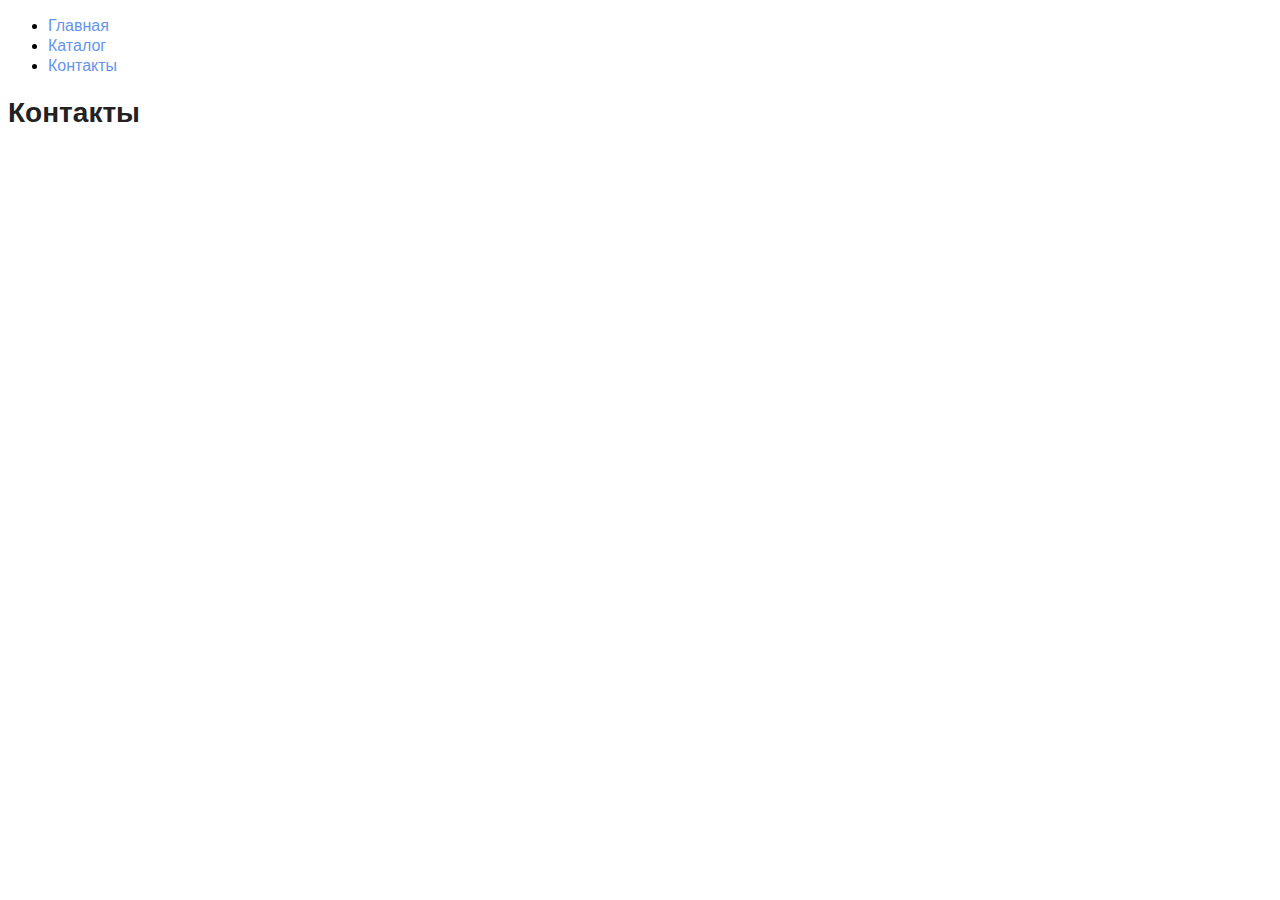
<file: DZ1/contact.html>
<!DOCTYPE html>
<html lang="en">

<head>
    <meta charset="UTF-8">
    <meta http-equiv="X-UA-Compatible" content="IE=edge">
    <meta name="viewport" content="width=device-width, initial-scale=1.0">
    <title>Контакты</title>
    <link rel="stylesheet" href="style.css">
</head>

<body>
    <ul>
        <li> <a class="link_title" href="./index.html">Главная</a></li>
        <li> <a class="link_title" href="./catalog/catalog.html">Каталог</a></li>
        <li> <a class="link_title" href="#">Контакты</a></li>
    </ul>
    <h1 class="main_title">Контакты</h1>

</body>

</html>
</file>
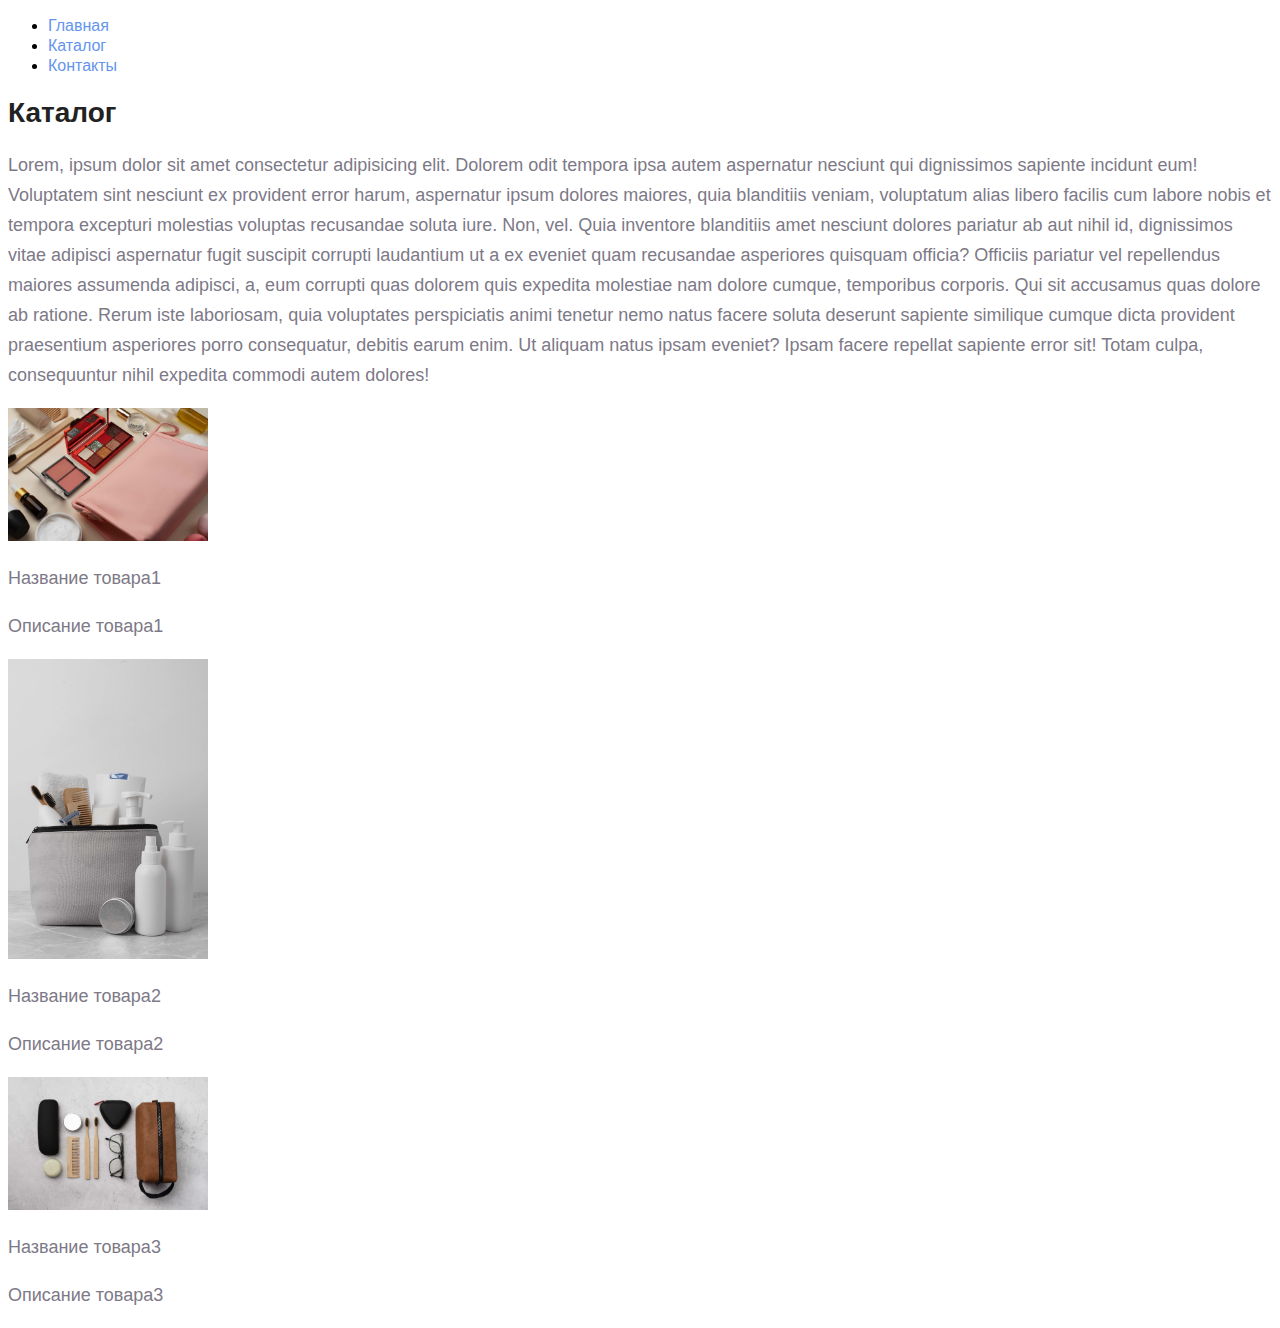
<file: DZ1/catalog/catalog.html>
<!DOCTYPE html>
<html lang="en">

<head>
    <meta charset="UTF-8">
    <meta http-equiv="X-UA-Compatible" content="IE=edge">
    <meta name="viewport" content="width=device-width, initial-scale=1.0">
    <title>Каталог</title>
    <link rel="stylesheet" href="../style.css">
</head>

<body>
    <ul>
        <li> <a class="link_title" href="../index.html">Главная</a></li>
        <li> <a class="link_title" href="#">Каталог</a></li>
        <li> <a class="link_title" href="../contact.html">Контакты</a></li>
    </ul>
    <h1 class="main_title">Каталог</h1>
    <p class="paragraf_style">Lorem, ipsum dolor sit amet consectetur adipisicing elit. Dolorem odit tempora ipsa autem
        aspernatur nesciunt qui
        dignissimos sapiente incidunt eum! Voluptatem sint nesciunt ex provident error harum, aspernatur ipsum dolores
        maiores, quia blanditiis veniam, voluptatum alias libero facilis cum labore nobis et tempora excepturi molestias
        voluptas recusandae soluta iure. Non, vel. Quia inventore blanditiis amet nesciunt dolores pariatur ab aut nihil
        id, dignissimos vitae adipisci aspernatur fugit suscipit corrupti laudantium ut a ex eveniet quam recusandae
        asperiores quisquam officia? Officiis pariatur vel repellendus maiores assumenda adipisci, a, eum corrupti quas
        dolorem quis expedita molestiae nam dolore cumque, temporibus corporis. Qui sit accusamus quas dolore ab
        ratione. Rerum iste laboriosam, quia voluptates perspiciatis animi tenetur nemo natus facere soluta deserunt
        sapiente similique cumque dicta provident praesentium asperiores porro consequatur, debitis earum enim. Ut
        aliquam natus ipsam eveniet? Ipsam facere repellat sapiente error sit! Totam culpa, consequuntur nihil expedita
        commodi autem dolores!</p>
    <img src="../img/toilet-bag-products-high-angle.jpg" alt="Товар1" width="200px">
    <p class="paragraf_style">Название товара1</p>
    <p class="paragraf_style">Описание товара1</p>
    <img src="../img/toilet-bag-with-products-arrangement.jpg" alt="Товар2" width="200px">
    <p class="paragraf_style">Название товара2</p>
    <p class="paragraf_style">Описание товара2</p>
    <img src="../img/top-view-toilet-bag-products-assortment.jpg" alt="Товар3" width="200px">
    <p class="paragraf_style">Название товара3</p>
    <p class="paragraf_style">Описание товара3</p>
</body>

</html>
</file>
<file: DZ1/style.css>
body {
    font-family: sans-serif;
}

a {
    text-decoration: none;
}

.link_title {
    color: cornflowerblue;
    font-size: 16px;
    line-height: 20px;
}

.main_title {
    color: #222222;
    font-size: 28px;
    line-height: 36px;
    font-weight: bold;
}

.paragraf_style {
    font-style: normal;
    font-weight: 300;
    font-size: 18px;
    line-height: 30px;
    color: #7D7987
}

.second_title {
    color: coral;
    font-style: normal;
    font-weight: 700;
    font-size: 36px;
    line-height: 80px;
}
</file>
<file: DZ_6/style.css>
@font-face {
  font-family: 'Lato';
  src: local('Lato Light'), local('Lato-Light'), url('./fonts/latolight.woff2') format('woff2'), url('./fonts/latolight.woff') format('woff'), url('./fonts/latolight.ttf') format('truetype');
  font-weight: 300;
  font-style: normal;
}

@font-face {
  font-family: 'Lato';
  src: local('Lato Regular'), local('Lato-Regular'), url('./fonts/latoregular.woff2') format('woff2'), url('./fonts/latoregular.woff') format('woff'), url('./fonts/latoregular.ttf') format('truetype');
  font-weight: 400;
  font-style: normal;
}

@font-face {
  font-family: 'Lato';
  src: local('Lato Bold'), local('Lato-Bold'), url('./fonts/latobold.woff2') format('woff2'), url('./fonts/latobold.woff') format('woff'), url('./fonts/latobold.ttf') format('truetype');
  font-weight: 700;
  font-style: normal;
}

@font-face {
  font-family: 'Lato';
  src: local('Lato Black'), local('Lato-Black'), url('./fonts/latoblack.woff2') format('woff2'), url('./fonts/latoblack.woff') format('woff'), url('./fonts/latoblack.ttf') format('truetype');
  font-weight: 900;
  font-style: normal;
}

* {
  margin: 0;
  padding: 0;
  box-sizing: border-box;
  text-decoration: none;
}

.container {
  width: 1600px;
  height: 2925px;
  background: #FFFFFF;
  margin: auto;
}

.logos {
  height: 75px;
  display: flex;
  justify-content: space-between;
  align-items: center;
  background: #222222;
  color: #E8E8E8;
  padding-right: 240px;
  padding-left: 231px;
}

.logo {
  display: flex;
  gap: 41px;
}

.menu {
  display: flex;
  gap: 33px;
}

.main__brand {
  height: 764px;
  margin-bottom: 65px;
  background: #F1E4E6;
  display: flex;
  align-items: center;
  gap: 63.42px;
}

.text__main__brand {
  font-family: 'Lato';
  font-style: normal;
  color: #222222;
  border-left: 12px solid #F16D7F;
  padding-left: 16px;
}

.text__main__brand h1 {
  font-weight: 900;
  font-size: 48px;
  line-height: 58px;
}

.text__main__brand h2 {
  font-weight: 700;
  font-size: 32px;
  line-height: 38px;
}

.text__main__brand__2stroka {
  display: flex;
  gap: 8px;
}

.text__new__color {
  color: #F16D7F;
  font-size: 37px;
  line-height: 44px;
}

.hot__product {
  margin: 0 230px;
  margin-bottom: 96px;
  border: none;
  width: 1140px;
  display: grid;
  grid-template-columns: 360px 360px 360px;
  grid-template-rows: 260px 180px;
  row-gap: 30px;
  column-gap: 30px;
  justify-content: center;
}

.hot__product .position {
  width: 100%;
  height: 100%;
  position: relative;
}

.hot__product .position1 {
  width: 100%;
  height: 100%;
  position: relative;
}

.text__hot__product {
  position: absolute;
  width: 100%;
  height: 100%;
  display: flex;
  align-items: center;
  justify-content: center;
  flex-direction: column;
  font-family: 'Lato';
  font-style: normal;
  text-align: center;
  background: rgba(33, 22, 22, 0.7);
}

.text__hot__product h2 {
  font-weight: 400;
  font-size: 16px;
  line-height: 19px;
  color: #FFFFFF;
}

.text__hot__product h1 {
  font-weight: 700;
  font-size: 24px;
  line-height: 29px;
  color: #F16D7F;
}

.border__hot__product {
  position: absolute;
  width: 100%;
  height: 100%;
}

.hot__product1 .border__hot__product {
  background: url(img/chapter1.png);
}

.hot__product2 .border__hot__product {
  background: url(img/chapter2.png);
}

.hot__product3 .border__hot__product {
  background: url(img/chapter3.png);
}

.hot__product4 .border__hot__product {
  background: url(img/chapter4.png);
}

.big_product {
  grid-column: span 3;
}

.products {
  margin: 0 auto;
  font-family: 'Lato';
  font-style: normal;
  font-weight: 400;
  display: flex;
  flex-direction: column;
  align-items: center;
  margin-bottom: 60px;
}

.main__text__products {
  font-size: 30px;
  line-height: 36px;
  color: #222222;
  margin-bottom: 6px;
}

.main__p__products {
  font-size: 14px;
  line-height: 17px;
  color: #9F9F9F;
  margin-bottom: 48px;
}

.product {
  display: grid;
  grid-template-columns: repeat(3, 360px);
  grid-template-rows: repeat(2, 581px);
  row-gap: 30px;
  column-gap: 30px;

}

.all__product {
  display: flex;
  flex-direction: column;
  background: #F8F8F8;
}

.product2_another {
  height: 420px;
  display: flex;
  justify-content: center;
  align-items: center;
  background: #F7E4E2;
}

.title__price {
  display: flex;
  padding-left: 16px;
  padding-top: 24px;
  flex-direction: column;
}

.title__price h1 {
  font-weight: 400;
  font-size: 13px;
  line-height: 16px;
  color: #000000;
  margin-bottom: 12.65px;
}

.title__price p {
  width: 314.74px;
  font-weight: 300;
  font-size: 14px;
  line-height: 17px;
  color: #5D5D5D;
  margin-bottom: 18px;
}

.title__price h4 {
  font-weight: 400;
  font-size: 16px;
  line-height: 19px;
  color: #F16D7F;
  margin-bottom: 20px;
}

button {
  margin-top: 48.5px;
  font-weight: 400;
  font-size: 16px;
  line-height: 19px;
  color: #F26376;
  border: 1px solid #FF6A6A;
  cursor: pointer;
  width: 211px;
  height: 47px;
}
</file>
<file: DZ_7/style.css>
@font-face {
  font-family: 'Lato';
  src: local('Lato Light'), local('Lato-Light'), url('./fonts/latolight.woff2') format('woff2'), url('./fonts/latolight.woff') format('woff'), url('./fonts/latolight.ttf') format('truetype');
  font-weight: 300;
  font-style: normal;
}

@font-face {
  font-family: 'Lato';
  src: local('Lato Regular'), local('Lato-Regular'), url('./fonts/latoregular.woff2') format('woff2'), url('./fonts/latoregular.woff') format('woff'), url('./fonts/latoregular.ttf') format('truetype');
  font-weight: 400;
  font-style: normal;
}

@font-face {
  font-family: 'Lato';
  src: local('Lato Bold'), local('Lato-Bold'), url('./fonts/latobold.woff2') format('woff2'), url('./fonts/latobold.woff') format('woff'), url('./fonts/latobold.ttf') format('truetype');
  font-weight: 700;
  font-style: normal;
}

@font-face {
  font-family: 'Lato';
  src: local('Lato Black'), local('Lato-Black'), url('./fonts/latoblack.woff2') format('woff2'), url('./fonts/latoblack.woff') format('woff'), url('./fonts/latoblack.ttf') format('truetype');
  font-weight: 900;
  font-style: normal;
}

* {
  margin: 0;
  padding: 0;
  box-sizing: border-box;
  text-decoration: none;
}

.container {
  width: 1600px;
  height: 2925px;
  background: #FFFFFF;
  margin: auto;
}

.logos {
  height: 75px;
  display: flex;
  justify-content: space-between;
  align-items: center;
  background: #222222;
  color: 222222;
  padding-right: 240px;
  padding-left: 231px;
}

.logo {
  display: flex;
  gap: 41px;
}

.menu {
  display: flex;
  gap: 33px;
}

.shop_basket {
  display: none;
}

/* <section class="main__brand"> */
.main__brand {
  height: 764px;
  background: #F1E4E6;
  display: flex;
  align-items: center;
  gap: 63px;
}

.text__main__brand {
  font-family: 'Lato';
  font-style: normal;
  color: #222222;
  border-left: 12px solid #F16D7F;
  padding-left: 16px;
}

.text__main__brand h1 {
  font-weight: 900;
  font-size: 48px;
  line-height: 58px;
}

.text__main__brand h2 {
  font-weight: 700;
  font-size: 32px;
  line-height: 38px;
}

.text__main__brand__2stroka {
  display: flex;
  gap: 8px;
}

.text__new__color {
  color: #F16D7F;
  font-size: 37px;
  line-height: 44px;
}

/* <section class="hot__product"> */
.hot__product {
  margin: 0 230px;
  margin-top: 65px;
  margin-bottom: 96px;
  border: none;
  width: 1140px;
  display: grid;
  grid-template-columns: 360px 360px 360px;
  grid-template-rows: 260px 180px;
  row-gap: 30px;
  column-gap: 30px;
  justify-content: center;
}

.hot__product .position {
  width: 100%;
  height: 100%;
  position: relative;
}

.hot__product .position1 {
  width: 100%;
  height: 100%;
  position: relative;
}

.text__hot__product {
  position: absolute;
  width: 100%;
  height: 100%;
  display: flex;
  align-items: center;
  justify-content: center;
  flex-direction: column;
  font-family: 'Lato';
  font-style: normal;
  text-align: center;
  background: rgba(33, 22, 22, 0.7);
}

.text__hot__product h2 {
  font-weight: 400;
  font-size: 16px;
  line-height: 19px;
  color: #FFFFFF;
}

.text__hot__product h1 {
  font-weight: 700;
  font-size: 24px;
  line-height: 29px;
  color: #F16D7F;
}

.border__hot__product {
  position: absolute;
  width: 100%;
  height: 100%;
}

.hot__product1 .border__hot__product {
  background: url(img/chapter1.png);
}

.hot__product2 .border__hot__product {
  background: url(img/chapter2.png);
}

.hot__product3 .border__hot__product {
  background: url(img/chapter3.png);
}

.hot__product4 .border__hot__product {
  background: url(img/chapter4.png);
}

.big_product {
  grid-column: span 3;
}

/* <section class="products"> */
.products {
  margin: 0 auto;
  font-family: 'Lato';
  font-style: normal;
  font-weight: 400;
  display: flex;
  flex-direction: column;
  align-items: center;
  margin-bottom: 60px;
}

.main__text__products {
  font-size: 30px;
  line-height: 36px;
  color: #222222;
  margin-bottom: 6px;
}

.main__p__products {
  font-size: 14px;
  line-height: 17px;
  color: #9F9F9F;
  margin-bottom: 48px;
}

.product {
  display: grid;
  grid-template-columns: repeat(3, 360px);
  grid-template-rows: repeat(2, 581px);
  row-gap: 30px;
  column-gap: 30px;
}

.all__product {
  display: flex;
  flex-direction: column;
  background: #F8F8F8;
}

.border_button {
  display: none;
}

.product2_another {
  height: 420px;
  display: flex;
  justify-content: center;
  align-items: center;
  background: #F7E4E2;
}

.title__price {
  height: 160px;
  display: flex;
  justify-content: space-between;
  padding: 24px 29px 20px 16px;
  flex-direction: column;
}

.title__price h1 {
  font-weight: 400;
  font-size: 13px;
  line-height: 16px;
  color: #000000;
}

.title__price p {
  width: 314.74px;
  font-weight: 300;
  font-size: 14px;
  line-height: 17px;
  color: #5D5D5D;
}

.title__price h4 {
  font-weight: 400;
  font-size: 16px;
  line-height: 19px;
  color: #F16D7F;
}

.BrowseAll {
  margin-top: 49px;
  font-weight: 400;
  font-size: 16px;
  line-height: 19px;
  color: #F26376;
  background: #FFFFFF;
  border: 1px solid #FF6A6A;
  cursor: pointer;
  width: 211px;
  height: 47px;
}

@media (min-width:768px) and (max-width:1024px) {
  .container {
    width: 768px;
    height: 2976px;
    overflow-y: scroll;
  }

  .logos {
    height: 74px;
    padding: 0 32px;
  }

  .menu {
    gap: 25px;
  }

  .menu__basket {
    margin-left: 17px;
  }

  .shop_basket {
    display: block;
  }

  .shop_basket img {
    position: relative;
    left: -186%;
    top: 3%;
  }

  .shop_basket p {
    position: relative;
    left: -155%;
    top: -50%;
    font-family: 'Lato';
    font-style: normal;
    font-weight: 400;
    font-size: 12px;
    line-height: 14px;
    color: #FFFFFF;
  }

  /* <section class="main__brand"> */
  .main__brand {
    height: 367px;
    gap: 39px;
  }

  .main__brand img {
    height: 367px;
  }

  .text__main__brand h1 {
    font-size: 44px;
    line-height: 53px;
  }

  .text__main__brand h2 {
    font-size: 24px;
    line-height: 29px;
  }

  /* <section class="hot__product"> */
  .hot__product {
    margin: 0 16px;
    margin-bottom: 110px;
    margin-top: 65px;
    width: 736px;
    grid-template-columns: 232px 232px 232px;
    grid-template-rows: 168px 116px;
    row-gap: 20px;
    column-gap: 20px;
  }

  .hot__product1 .border__hot__product {
    background-size: contain;
  }

  .hot__product2 .border__hot__product {
    background-size: contain;
  }

  .hot__product3 .border__hot__product {
    background-size: contain;
  }

  .hot__product4 .border__hot__product {
    background-size: contain;
  }

  /* <section class="products"> */
  .products {
    margin-bottom: 71px;
  }

  .main__text__products {
    margin-bottom: 3px;
  }

  .main__p__products {
    margin-bottom: 73px;
  }

  .product {
    grid-template-columns: repeat(2, 360px);
    grid-template-rows: repeat(3, 581px);
    row-gap: 16px;
    column-gap: 16px;
  }

  .border_button {
    display: flex;
    justify-content: center;
    align-items: center;
    position: absolute;
    width: 360px;
    height: 420px;
    background: rgba(58, 56, 56, 0.86);
  }

  .buy {
    display: flex;
    justify-content: center;
    align-items: center;
    gap: 11px;
    font-family: 'Lato';
    font-style: normal;
    font-weight: 400;
    font-size: 14px;
    line-height: 17px;
    color: #FFFFFF;
    background: none;
    border: 1px solid #FFFFFF;
    cursor: pointer;
    width: 138px;
    height: 43px;
  }

  .buy img {
    width: 26px;
    height: 24px;
  }

  .BrowseAll {
    margin-top: 33px;
  }
}
</file>
<file: DZ_8/style.css>
@font-face {
  font-family: 'Lato';
  src: local('Lato Light'), local('Lato-Light'), url('./fonts/latolight.woff2') format('woff2'), url('./fonts/latolight.woff') format('woff'), url('./fonts/latolight.ttf') format('truetype');
  font-weight: 300;
  font-style: normal;
}

@font-face {
  font-family: 'Lato';
  src: local('Lato Regular'), local('Lato-Regular'), url('./fonts/latoregular.woff2') format('woff2'), url('./fonts/latoregular.woff') format('woff'), url('./fonts/latoregular.ttf') format('truetype');
  font-weight: 400;
  font-style: normal;
}

@font-face {
  font-family: 'Lato';
  src: local('Lato Bold'), local('Lato-Bold'), url('./fonts/latobold.woff2') format('woff2'), url('./fonts/latobold.woff') format('woff'), url('./fonts/latobold.ttf') format('truetype');
  font-weight: 700;
  font-style: normal;
}

@font-face {
  font-family: 'Lato';
  src: local('Lato Black'), local('Lato-Black'), url('./fonts/latoblack.woff2') format('woff2'), url('./fonts/latoblack.woff') format('woff'), url('./fonts/latoblack.ttf') format('truetype');
  font-weight: 900;
  font-style: normal;
}

* {
  margin: 0;
  padding: 0;
  box-sizing: border-box;
  text-decoration: none;
}

.container {
  width: 1600px;
  height: 2925px;
  background: #FFFFFF;
  margin: auto;
}

.logos {
  height: 75px;
  display: flex;
  justify-content: space-between;
  align-items: center;
  background: #222222;
  padding-right: 240px;
  padding-left: 231px;
}

.logo {
  display: flex;
  gap: 41px;
}

.menu {
  display: flex;
  gap: 33px;
}

.shop_basket {
  display: none;
}

/* <section class="main__brand"> */
.main__brand {
  height: 764px;
  background: #F1E4E6;
  display: flex;
  align-items: center;
  gap: 63px;
}

.text__main__brand {
  font-family: 'Lato';
  font-style: normal;
  color: #222222;
  border-left: 12px solid #F16D7F;
  padding-left: 16px;
}

.text__main__brand h1 {
  font-weight: 900;
  font-size: 48px;
  line-height: 58px;
}

.text__main__brand h2 {
  font-weight: 700;
  font-size: 32px;
  line-height: 38px;
}

.text__main__brand__2stroka {
  display: flex;
  gap: 8px;
}

.text__new__color {
  color: #F16D7F;
  font-size: 37px;
  line-height: 44px;
}

/* <section class="hot__product"> */
.hot__product {
  margin: 0 auto;
  margin-top: 65px;
  margin-bottom: 96px;
  border: none;
  width: 1140px;
  display: grid;
  grid-template-columns: 360px 360px 360px;
  grid-template-rows: 260px 180px;
  row-gap: 30px;
  column-gap: 30px;
  justify-content: center;
}

.hot__product .position {
  width: 100%;
  height: 100%;
  position: relative;
}

.hot__product .position1 {
  width: 100%;
  height: 100%;
  position: relative;
}

.text__hot__product {
  position: absolute;
  width: 100%;
  height: 100%;
  display: flex;
  align-items: center;
  justify-content: center;
  flex-direction: column;
  font-family: 'Lato';
  font-style: normal;
  text-align: center;
  background: rgba(33, 22, 22, 0.7);
}

.text__hot__product h2 {
  font-weight: 400;
  font-size: 16px;
  line-height: 19px;
  color: #FFFFFF;
}

.text__hot__product h1 {
  font-weight: 700;
  font-size: 24px;
  line-height: 29px;
  color: #F16D7F;
}

.border__hot__product {
  position: absolute;
  width: 100%;
  height: 100%;
}

.hot__product1 .border__hot__product {
  background: url(img/chapter1.png);
}

.hot__product2 .border__hot__product {
  background: url(img/chapter2.png);
}

.hot__product3 .border__hot__product {
  background: url(img/chapter3.png);
}

.hot__product4 .border__hot__product {
  background: url(img/chapter4.png);
}

.big_product {
  grid-column: span 3;
}

/* <section class="products"> */
.products {
  margin: 0 auto;
  font-family: 'Lato';
  font-style: normal;
  font-weight: 400;
  display: flex;
  flex-direction: column;
  align-items: center;
  margin-bottom: 60px;
}

.main__text__products {
  font-size: 30px;
  line-height: 36px;
  color: #222222;
  margin-bottom: 6px;
}

.main__p__products {
  font-size: 14px;
  line-height: 17px;
  color: #9F9F9F;
  margin-bottom: 48px;
}

.product {
  display: grid;
  grid-template-columns: repeat(3, 360px);
  grid-template-rows: repeat(2, 581px);
  row-gap: 30px;
  column-gap: 30px;
}

.all__product {
  display: flex;
  flex-direction: column;
  background: #F8F8F8;
}

.border_button {
  display: none;
}

.product2_another {
  height: 420px;
  display: flex;
  justify-content: center;
  align-items: center;
  background: #F7E4E2;
}

.title__price {
  height: 160px;
  display: flex;
  justify-content: space-between;
  padding: 24px 29px 20px 16px;
  flex-direction: column;
}

.title__price h1 {
  font-weight: 400;
  font-size: 13px;
  line-height: 16px;
  color: #000000;
}

.title__price p {
  width: 314.74px;
  font-weight: 300;
  font-size: 14px;
  line-height: 17px;
  color: #5D5D5D;
}

.title__price h4 {
  font-weight: 400;
  font-size: 16px;
  line-height: 19px;
  color: #F16D7F;
}

.BrowseAll {
  margin-top: 49px;
  font-weight: 400;
  font-size: 16px;
  line-height: 19px;
  color: #F26376;
  background: #FFFFFF;
  border: 1px solid #FF6A6A;
  cursor: pointer;
  width: 211px;
  height: 47px;
}

@media (min-width:768px) and (max-width:1024px) {
  .container {
    width: 768px;
    height: 2976px;
    overflow-y: scroll;
  }

  .logos {
    height: 74px;
    padding: 0 32px;
  }

  .menu {
    gap: 25px;
  }

  .menu__basket {
    margin-left: 17px;
  }

  .shop_basket {
    display: block;
  }

  .shop_basket img {
    position: relative;
    left: -186%;
    top: 3%;
  }

  .shop_basket p {
    position: relative;
    left: -155%;
    top: -50%;
    font-family: 'Lato';
    font-style: normal;
    font-weight: 400;
    font-size: 12px;
    line-height: 14px;
    color: #FFFFFF;
  }

  /* <section class="main__brand"> */
  .main__brand {
    height: 367px;
    gap: 39px;
  }

  .main__brand img {
    height: 367px;
  }

  .text__main__brand h1 {
    font-size: 44px;
    line-height: 53px;
  }

  .text__main__brand h2 {
    font-size: 24px;
    line-height: 29px;
  }

  /* <section class="hot__product"> */
  .hot__product {
    margin: 0 16px;
    margin-bottom: 110px;
    margin-top: 65px;
    width: 736px;
    grid-template-columns: 232px 232px 232px;
    grid-template-rows: 168px 116px;
    row-gap: 20px;
    column-gap: 20px;
  }

  .hot__product1 .border__hot__product {
    background-size: contain;
  }

  .hot__product2 .border__hot__product {
    background-size: contain;
  }

  .hot__product3 .border__hot__product {
    background-size: contain;
  }

  .hot__product4 .border__hot__product {
    background-size: contain;
  }

  /* <section class="products"> */
  .products {
    margin-bottom: 71px;
  }

  .main__text__products {
    margin-bottom: 3px;
  }

  .main__p__products {
    margin-bottom: 73px;
  }

  .product {
    grid-template-columns: repeat(2, 360px);
    grid-template-rows: repeat(3, 581px);
    row-gap: 16px;
    column-gap: 16px;
  }

  .border_button {
    display: flex;
    justify-content: center;
    align-items: center;
    position: absolute;
    width: 360px;
    height: 420px;
    background: rgba(58, 56, 56, 0.86);
  }

  .buy {
    display: flex;
    justify-content: center;
    align-items: center;
    gap: 11px;
    font-size: 14px;
    line-height: 17px;
    color: #FFFFFF;
    background: none;
    border: 1px solid #FFFFFF;
    cursor: pointer;
    width: 138px;
    height: 43px;
  }

  .buy img {
    width: 26px;
    height: 24px;
  }

  .BrowseAll {
    margin-top: 33px;
  }
}

@media (min-width:320px) and (max-width:767px) {
  .container {
    width: 375px;
    height: 5367px;
    overflow-y: scroll;
  }

  .logos {

    padding: 0 16px;
  }

  .menu .menu_account {
    display: none;
  }

  .menu .menu__basket {
    display: none;
  }

  .menu .shop_basket {
    display: none;
  }

  /* <section class="main__brand"> */
  .main__brand img {
    display: none;
  }

  .main__brand {
    width: 375px;
    height: 363px;
    padding: 148px 56px;
  }

  .text__main__brand {
    border-left: 12px solid #F16D7F;
    padding-left: 15px;
  }

  .text__main__brand h1 {
    font-size: 38px;
    line-height: 45px;
  }

  .text__main__brand h2 {
    font-size: 20px;
    line-height: 24px;
  }

  .text__main__brand__2stroka {
    gap: 3px;
  }

  /* <section class="hot__product"> */
  .hot__product {
    margin: 64px auto;
    width: 343px;
    display: flex;
    flex-direction: column;
    gap: 32px;
  }

  .hot__product .position {
    width: 100%;
    height: 247px;
    position: relative;
  }

  .hot__product .position1 {
    width: 100%;
    height: 111px;
    position: relative;
  }

  .hot__product1 .border__hot__product {
    background-size: contain;
  }

  .hot__product2 .border__hot__product {
    background-size: contain;
  }

  .hot__product3 .border__hot__product {
    background-size: contain;
  }

  .hot__product4 .border__hot__product {
    background-size: contain;
  }

  /* <section class="products"> */
  .products {
    margin: 0 8px;
    margin-bottom: 85px;
  }

  .main__text__products {
    margin-bottom: 3px;
  }

  .main__p__products {
    margin-bottom: 65px;
  }

  .product {
    display: flex;
    flex-direction: column;
    gap: 16px;
  }

  .border_button {
    display: flex;
    justify-content: center;
    align-items: center;
    position: absolute;
    width: 359px;
    height: 419px;
    background: rgba(58, 56, 56, 0.86);
  }

  .buy {
    display: flex;
    justify-content: center;
    align-items: center;
    gap: 11px;
    font-size: 14px;
    line-height: 17px;
    color: #FFFFFF;
    background: none;
    border: 1px solid #FFFFFF;
    cursor: pointer;
    width: 138px;
    height: 43px;
  }

  .buy img {
    width: 26px;
    height: 24px;
  }

  .BrowseAll {
    margin-top: 41px;
  }
}
</file>
<file: DZ_9/style.css>
@font-face {
  font-family: 'Lato';
  src: local('Lato Light'), local('Lato-Light'), url('./fonts/latolight.woff2') format('woff2'), url('./fonts/latolight.woff') format('woff'), url('./fonts/latolight.ttf') format('truetype');
  font-weight: 300;
  font-style: normal;
}

@font-face {
  font-family: 'Lato';
  src: local('Lato Regular'), local('Lato-Regular'), url('./fonts/latoregular.woff2') format('woff2'), url('./fonts/latoregular.woff') format('woff'), url('./fonts/latoregular.ttf') format('truetype');
  font-weight: 400;
  font-style: normal;
}

@font-face {
  font-family: 'Lato';
  src: local('Lato Bold'), local('Lato-Bold'), url('./fonts/latobold.woff2') format('woff2'), url('./fonts/latobold.woff') format('woff'), url('./fonts/latobold.ttf') format('truetype');
  font-weight: 700;
  font-style: normal;
}

@font-face {
  font-family: 'Lato';
  src: local('Lato Black'), local('Lato-Black'), url('./fonts/latoblack.woff2') format('woff2'), url('./fonts/latoblack.woff') format('woff'), url('./fonts/latoblack.ttf') format('truetype');
  font-weight: 900;
  font-style: normal;
}

* {
  margin: 0;
  padding: 0;
  box-sizing: border-box;
  text-decoration: none;
}

.container {
  width: 1600px;
  height: 3828px;
  background: #FFFFFF;
  margin: auto;
}

.logos {
  height: 75px;
  display: flex;
  justify-content: space-between;
  align-items: center;
  background: #222222;
  padding-right: 180px;
  padding-left: 231px;
}

.logo {
  display: flex;
  gap: 41px;
}

.menu {
  display: flex;
  gap: 33px;
  position: relative;
}

.shop_basket {
  display: block;
  position: relative;
  height: 30px;
  width: 30px;
  right: 21%;
  bottom: 5px;
}

.shop_basket img {
  position: absolute;
  right: 0%;
  top: 0%;
}

.shop_basket p {
  position: absolute;
  right: 18%;
  top: 10%;
  font-family: 'Lato';
  font-style: normal;
  font-weight: 400;
  font-size: 12px;
  line-height: 14px;
  color: #FFFFFF;
}

/* <div class="menu_active"> */
.hidden {
  display: none;
}

.menu_active {
  position: absolute;
  width: 232px;
  height: 634px;
  top: 52px;
  left: 230px;
  background: #FFFFFF;
  padding: 32px 0 12px 32px;
  font-family: 'Lato';
  font-style: normal;
  font-size: 14px;
  line-height: 17px;
  z-index: 1;
}

.menu_active h2 {
  padding-bottom: 24px;
  font-weight: 700;
  text-align: left;
  color: #000000;
}

.menu_category {
  padding-bottom: 12px;
  font-weight: 400;
  color: #F16D7F;
}

.menu_active li {
  list-style-type: none;
  padding-bottom: 13px;
  padding-left: 22px;
}

.menu_list {
  padding-bottom: 9px;
}

.menu_list a {
  font-weight: 400;
  color: #6F6E6E;
}

/* <section class="main__brand"> */
.main__brand {
  height: 764px;
  background: #F1E4E6;
  display: flex;
  align-items: center;
  gap: 63px;
  position: relative;
}

.text__main__brand {
  font-family: 'Lato';
  font-style: normal;
  color: #222222;
  border-left: 12px solid #F16D7F;
  padding-left: 16px;
  margin-bottom: 87px;
}

.text__main__brand h1 {
  font-weight: 900;
  font-size: 48px;
  line-height: 58px;
}

.text__main__brand h2 {
  font-weight: 700;
  font-size: 32px;
  line-height: 38px;
}

.text__main__brand__2stroka {
  display: flex;
  gap: 8px;
}

.text__new__color {
  color: #F16D7F;
  font-size: 37px;
  line-height: 44px;
}

/* <section class="hot__product"> */
.hot__product {
  margin: 0 auto;
  margin-top: 65px;
  margin-bottom: 96px;
  border: none;
  width: 1140px;
  display: grid;
  grid-template-columns: 360px 360px 360px;
  grid-template-rows: 260px 180px;
  row-gap: 30px;
  column-gap: 30px;
  justify-content: center;
}

.hot__product .position {
  width: 100%;
  height: 100%;
  position: relative;
}

.hot__product .position1 {
  width: 100%;
  height: 100%;
  position: relative;
}

.text__hot__product {
  position: absolute;
  width: 100%;
  height: 100%;
  display: flex;
  align-items: center;
  justify-content: center;
  flex-direction: column;
  font-family: 'Lato';
  font-style: normal;
  text-align: center;
  background: rgba(33, 22, 22, 0.7);
}

.text__hot__product h3 {
  font-weight: 400;
  font-size: 16px;
  line-height: 19px;
  color: #FFFFFF;
}

.text__hot__product h2 {
  font-weight: 700;
  font-size: 24px;
  line-height: 29px;
  color: #F16D7F;
}

.border__hot__product {
  position: absolute;
  width: 100%;
  height: 100%;
}

.hot__product1 .border__hot__product {
  background: url(img/chapter1.png);
}

.hot__product2 .border__hot__product {
  background: url(img/chapter2.png);
}

.hot__product3 .border__hot__product {
  background: url(img/chapter3.png);
}

.hot__product4 .border__hot__product {
  background: url(img/chapter4.png);
}

.big_product {
  grid-column: span 3;
}

/* <section class="products"> */
.products {
  margin: 0 auto;
  font-family: 'Lato';
  font-style: normal;
  font-weight: 400;
  display: flex;
  flex-direction: column;
  align-items: center;
  margin-bottom: 95px;
}

.main__text__products {
  font-size: 30px;
  line-height: 36px;
  color: #222222;
  margin-bottom: 6px;
}

.main__p__products {
  font-size: 14px;
  line-height: 17px;
  color: #9F9F9F;
  margin-bottom: 48px;
}

.product {
  display: grid;
  grid-template-columns: repeat(3, 360px);
  grid-template-rows: repeat(2, 581px);
  row-gap: 30px;
  column-gap: 30px;
}

.all__product {
  display: flex;
  flex-direction: column;
  justify-content: space-between;
  background: #F8F8F8;
}

.border_button {
  display: none;
}

.buy img {
  width: 26px;
  height: 24px;
}

.product2_size {
  height: 420px;
  display: flex;
  justify-content: center;
  align-items: center;
  background: #F7E4E2;
}

.title__price {
  height: 160px;
  display: flex;
  justify-content: space-between;
  padding: 24px 29px 20px 16px;
  flex-direction: column;
}

.title__price h3 {
  font-weight: 400;
  font-size: 13px;
  line-height: 16px;
  color: #000000;
}

.title__price p {
  width: 314.74px;
  font-weight: 300;
  font-size: 14px;
  line-height: 17px;
  color: #5D5D5D;
}

.title__price h4 {
  font-weight: 400;
  font-size: 16px;
  line-height: 19px;
  color: #F16D7F;
}

.BrowseAll {
  margin-top: 49px;
  font-weight: 400;
  font-size: 16px;
  line-height: 19px;
  color: #F26376;
  background: #FFFFFF;
  border: 1px solid #FF6A6A;
  cursor: pointer;
  width: 211px;
  height: 47px;
}

/* <section class="information"> */
.information {
  background: #222224;
  height: 341px;
  display: flex;
  justify-content: center;
  align-items: center;
  gap: 30px;
  color: #FBFBFB;
  font-family: 'Lato';
  font-style: normal;
}

.element1_inf img {
  width: 45px;
  height: 32px;
}

.element2_inf img {
  width: 40px;
  height: 40px;
}

.element3_inf img {
  width: 47px;
  height: 35px;
}

.border_inf {
  width: 360px;
  height: 134px;
  display: flex;
  flex-direction: column;
  justify-content: space-between;
  align-items: center;
}

.border_inf p,
h2 {
  text-align: center;
}

.border_inf p {
  font-weight: 300;
  font-size: 13.97px;
  line-height: 16.77px;
}

.border_inf h2 {
  font-weight: 400;
  font-size: 19.96px;
  line-height: 23.95px;
}

/* <section class="subsribe"> */
.subsribe_container {
  height: 448px;
  background: url(./img/background_footer.png);
}

.subscribe {
  height: 448px;
  padding: 0 230px;
  background: rgba(244, 244, 244, 0.7);
  display: flex;
  justify-content: space-between;
  align-items: center;
  color: #222224;
  font-family: 'Lato';
  font-style: normal;
  text-align: center;
}

.subsribe_info {
  width: 360px;
  height: 225px;
  display: flex;
  flex-direction: column;
  align-items: center;
  gap: 30px;
  margin-bottom: 32px;
}

.subsribe_info img {
  width: 96px;
  height: 96px;
}

.subsribe_info p {
  height: 99px;
  font-weight: 400;
  font-size: 20px;
  line-height: 24px;
}

.subsribe_send {
  width: 557px;
  height: 142px;
  display: flex;
  flex-direction: column;
  align-items: center;
  justify-content: space-between;
}

.subscribe_text {
  width: 100%;
  height: 61px;
}

.subscribe_text h2 {
  font-weight: 700;
  font-size: 24px;
  line-height: 40px;
}

.subscribe_text p {
  font-weight: 400;
  font-size: 18px;
  line-height: 30px;
}

.form_subscribe {
  font-family: 'Lato';
  font-style: normal;
  font-weight: 400;
  font-size: 14px;
  line-height: 17px;
  display: flex;
  justify-content: center;
}

form input {
  width: 256px;
  height: 49px;
  padding: 10px;
  padding-left: 20px;
  background: #E1E1E1;
  border: none;
  border-radius: 25px 0px 0px 25px;
}

input::placeholder {
  color: #222224;
  opacity: 0.67;
}

form button {
  width: 100px;
  height: 49px;
  background-color: #F16D7F;
  border: none;
  border-radius: 0 25px 25px 0;
  color: #FFFFFF;
}

/* <footer> */
.footer_page {
  height: 79px;
  padding: 0 230px 0 235px;
  background: #222224;
  display: flex;
  justify-content: space-between;
  align-items: center;
}

.footer_page h2 {
  width: 251px;
  color: #FBFBFB;
  font-family: 'Lato';
  font-weight: 400;
  font-style: normal;
  font-size: 16px;
  line-height: 19px;
}

.social_network {
  display: flex;
  gap: 7px;
}

.social_network svg {
  height: 15px;
}

.footer_icon {
  height: 32px;
  width: 32px;
  background: #FFFFFF;
  display: flex;
  justify-content: center;
  align-items: center;
}

@media (min-width:768px) and (max-width:1024px) {
  .container {
    width: 768px;
    height: 4273px;
    overflow-y: scroll;
  }

  .logos {
    height: 74px;
    padding: 0 32px;
  }

  .menu {
    gap: 25px;
  }

  .menu__basket {
    margin-left: 17px;
  }

  /* <section class="main__brand"> */
  .main__brand {
    height: 367px;
    gap: 39px;
  }

  .main__brand img {
    height: 367px;
  }

  .text__main__brand {
    margin-bottom: 0;
  }

  .text__main__brand h1 {
    font-size: 44px;
    line-height: 53px;
  }

  .text__main__brand h2 {
    font-size: 24px;
    line-height: 29px;
  }

  /* <section class="hot__product"> */
  .hot__product {
    margin: 0 16px;
    margin-bottom: 110px;
    margin-top: 65px;
    width: 736px;
    grid-template-columns: 232px 232px 232px;
    grid-template-rows: 168px 116px;
    row-gap: 20px;
    column-gap: 20px;
  }

  .hot__product1 .border__hot__product {
    background-size: contain;
  }

  .hot__product2 .border__hot__product {
    background-size: contain;
  }

  .hot__product3 .border__hot__product {
    background-size: contain;
  }

  .hot__product4 .border__hot__product {
    background-size: contain;
  }

  /* <section class="products"> */
  .products {
    margin-bottom: 65px;
  }

  .main__text__products {
    margin-bottom: 3px;
  }

  .main__p__products {
    margin-bottom: 73px;
  }

  .product {
    grid-template-columns: repeat(2, 360px);
    grid-template-rows: repeat(3, 581px);
    row-gap: 16px;
    column-gap: 16px;
    position: relative;
  }

  .BrowseAll {
    margin-top: 33px;
  }

  /* <section class="information"> */
  .information {
    padding-top: 48px;
    padding-bottom: 64px;
    height: 610px;
    flex-direction: column;
    gap: 48px;
  }

  /* <section class="subsribe_container"> */

  .subsribe_container {
    height: 614px;
    background-size: cover;
  }

  .subscribe {
    height: 693px;
    padding-top: 64px;
    padding-bottom: 140px;
    display: flex;
    flex-direction: column;
    justify-content: space-between;
  }

  /* <footer> */
  .footer_page {
    padding: 0 32px;
  }
}

@media (min-width:320px) and (max-width:767px) {
  .container {
    width: 375px;
    height: 6681px;
    overflow-y: scroll;
  }

  .logos {
    padding: 0 16px;
  }

  .menu .menu_account {
    display: none;
  }

  .menu .menu__basket {
    display: none;
  }

  .menu .shop_basket {
    display: none;
  }

  /* <section class="main__brand"> */
  .main__brand img {
    display: none;
  }

  .main__brand {
    width: 375px;
    height: 363px;
    padding: 148px 56px;
  }

  .text__main__brand {
    border-left: 12px solid #F16D7F;
    padding-left: 15px;
    margin-bottom: 0;
  }

  .text__main__brand h1 {
    font-size: 38px;
    line-height: 45px;
  }

  .text__main__brand h2 {
    font-size: 20px;
    line-height: 24px;
  }

  .text__main__brand__2stroka {
    gap: 3px;
  }

  /* <section class="hot__product"> */
  .hot__product {
    margin: 64px auto;
    width: 343px;
    display: flex;
    flex-direction: column;
    gap: 32px;
  }

  .hot__product .position {
    width: 100%;
    height: 247px;
    position: relative;
  }

  .hot__product .position1 {
    width: 100%;
    height: 111px;
    position: relative;
  }

  .hot__product1 .border__hot__product {
    background-size: contain;
  }

  .hot__product2 .border__hot__product {
    background-size: contain;
  }

  .hot__product3 .border__hot__product {
    background-size: contain;
  }

  .hot__product4 .border__hot__product {
    background-size: contain;
  }

  /* <section class="products"> */
  .products {
    margin: 0 8px;
    margin-bottom: 96px;
  }

  .main__text__products {
    margin-bottom: 3px;
  }

  .main__p__products {
    margin-bottom: 65px;
  }

  .product {
    display: flex;
    flex-direction: column;
    gap: 17px;
    position: relative;
  }

  .BrowseAll {
    margin-top: 41px;
  }

  /* <section class="information"> */
  .information {
    padding-top: 48px;
    padding-bottom: 81px;
    height: 610px;
    flex-direction: column;
    gap: 46px;
  }

  /* <section class="subsribe_container"> */

  .subsribe_container {
    height: 550px;
    background-size: cover;
  }

  .subscribe {
    height: 550px;
    padding: 64px 0 110px 0;
    display: flex;
    flex-direction: column;
    justify-content: space-between;
  }

  .subsribe_info {
    width: 343px;
    height: 194px;
  }

  .subsribe_info img {
    width: 92px;
    height: 92px;
  }

  .subsribe_info p {
    height: 73px;
    font-size: 18px;
    line-height: 21px;
  }

  .subsribe_send {
    width: 341px;
    height: 123px;
  }

  .subscribe_text {
    width: 271px;
    height: 54px;
  }

  .subscribe_text h2 {
    line-height: 37px;
  }

  .subscribe_text p {
    font-size: 14px;
    line-height: 22px;
  }

  form input {
    width: 245px;
    height: 47px;

  }

  form button {
    width: 96px;
    height: 47px;
  }

  /* <footer> */
  .footer_page {
    height: 143px;
    padding: 43px 113px 9px 113px;
    flex-direction: column-reverse;
    justify-content: space-between;
  }
}

/* Анимация */

.footer_icon:hover,
svg:hover {
  background: #F16D7F;
  fill: #FFFFFF;
}

.BrowseAll:hover {
  background: #FF6A6A;
  color: #FFFFFF;
}

.all__product:hover .border_button {
  display: flex;
  justify-content: center;
  align-items: center;
  position: absolute;
  width: 360px;
  height: 420px;
  background: rgba(58, 56, 56, 0.86);
}

.all__product:hover .buy {
  display: flex;
  justify-content: center;
  align-items: center;
  gap: 11px;
  font-size: 14px;
  line-height: 17px;
  color: #FFFFFF;
  background: none;
  border: 1px solid #FFFFFF;
  cursor: pointer;
  width: 138px;
  height: 43px;
}

.menu_bar:active,
.menu_bar:hover+.hidden {
  display: block;
}

/* .menu_bar:focus~.hidden {
  background: blueviolet;
  display: block;
} */
</file>
